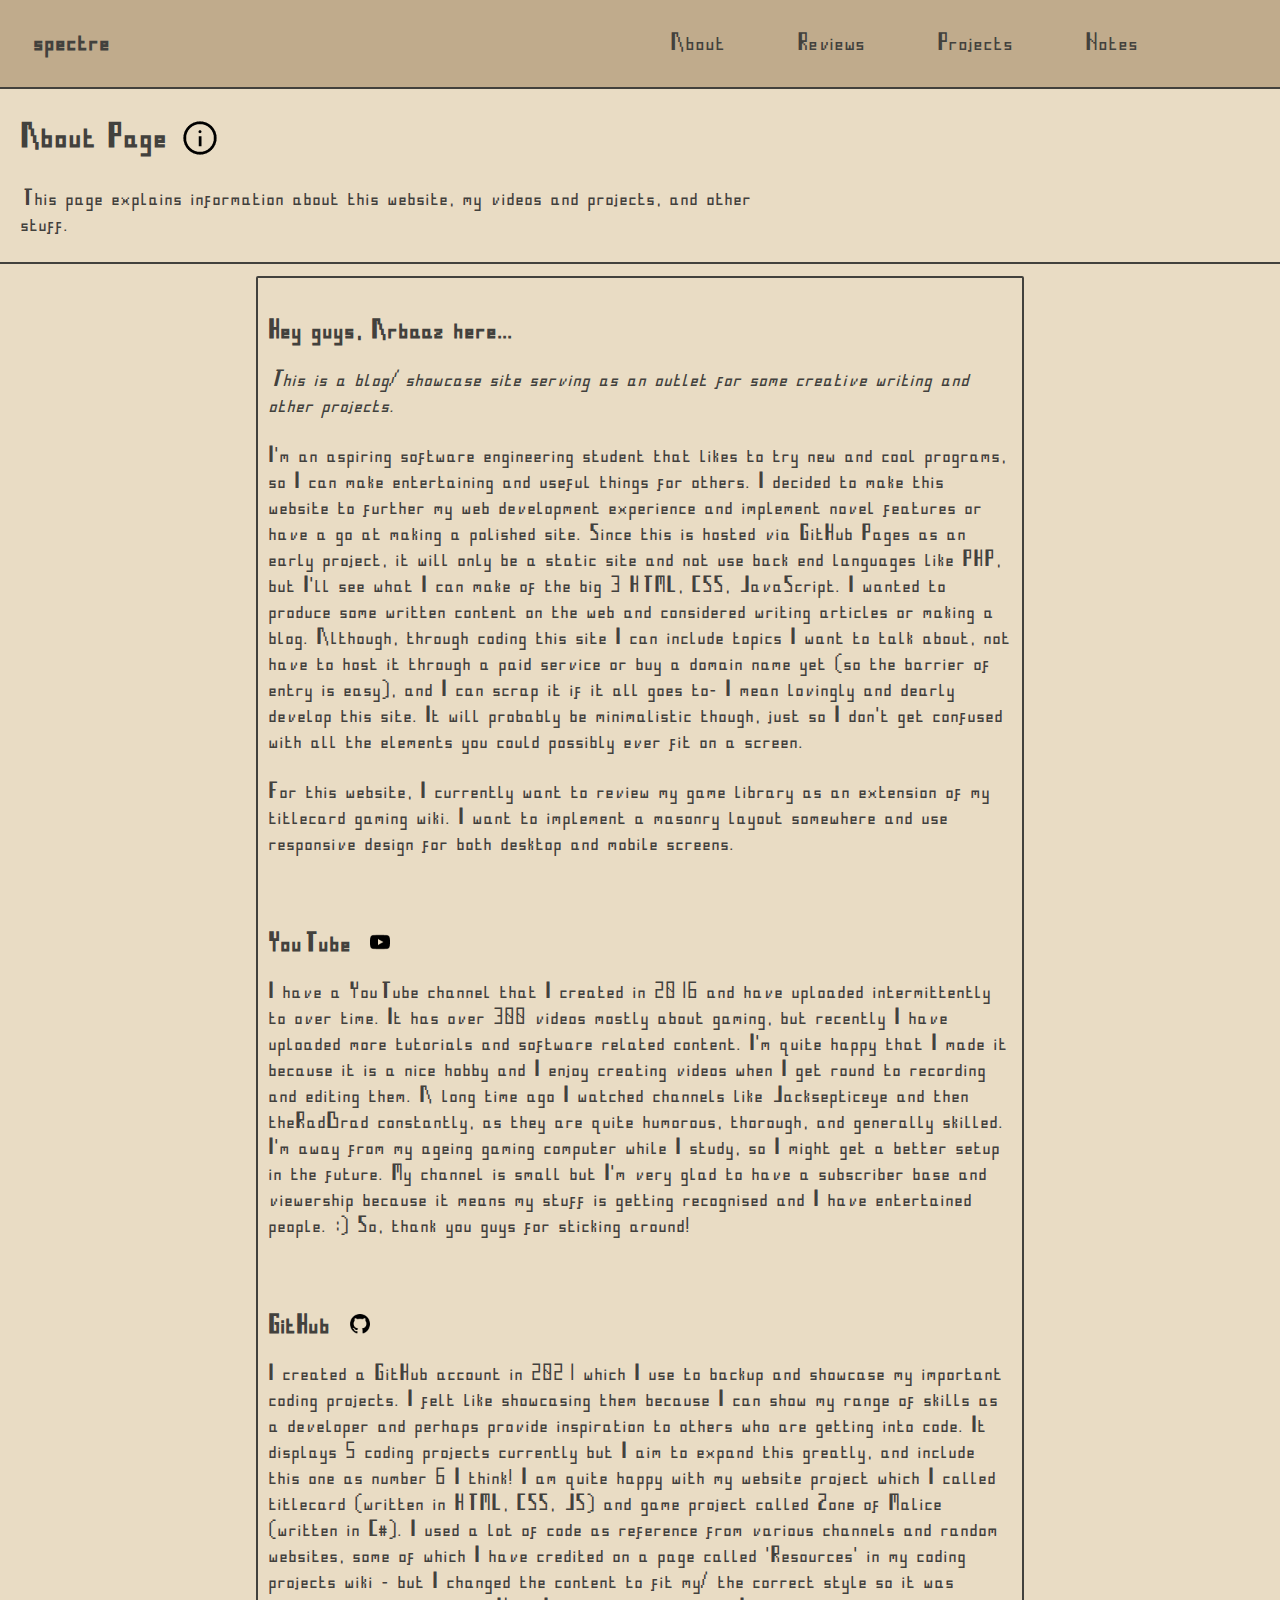
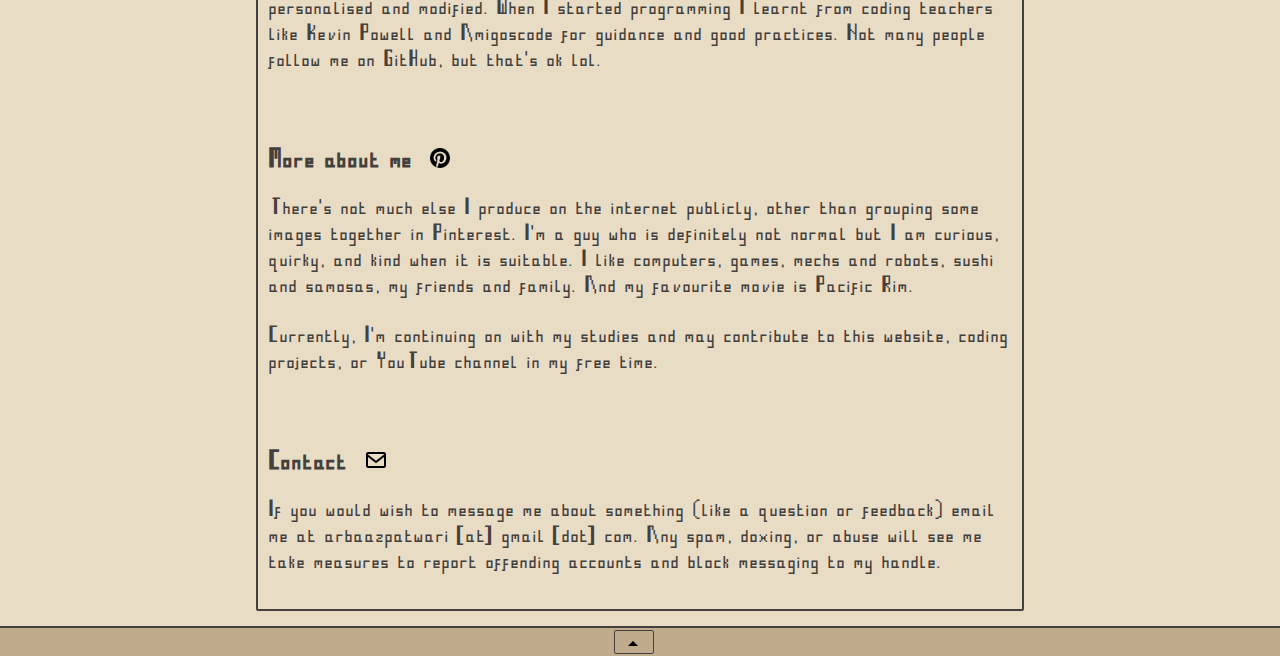
<file: spectre/index.html>
<!DOCTYPE html>
<html lang="en">
  <head>
    <title>About Page - Spectre</title>
    <!-- Structure for displaying website data -->
    <meta charset="UTF-8">
    <meta name="viewport" content="width=device-width, initial scale=1.0">
    <meta name="description" content="This page explains information about my projects, videos, and other work I have done. It's a fun site to showcase my stuff while doing some web development.">
    <link rel="stylesheet" type="text/css" href="style.css">
    <script type="text/javascript" src="script.js"></script>
    <link rel="icon" type="image/png" href="images/shadow_icon.png">
  </head> 
  <body>
    <!-- Container for the main navigation -->
    <header>
      <a class="link" href="index.html"><h3 class="website_logo">spectre</h3></a>
      <input type="checkbox" id="nav-toggle" class="nav-toggle">
      <nav>
        <ul>
          <!-- All spectre webpages that are stored in the same directory written as navigable links -->          
          <li><a href="index.html">About</a></li>
          <li><a href="reviews.html">Reviews</a></li>
          <li><a href="projects.html">Projects</a></li>
          <li><a href="notes.html">Notes</a></li>
        </ul>
      </nav> 
      <!-- heading that turns into an image that is a button, and displays the Navbar links in a drop-down menu when the screen size gets small -->
      <label for="nav-toggle" class="nav-toggle-label">
        <span>
          <img class="nav-toggle-label" src="images/slim_shadow_icon.png" alt="Shadow Icon for Label">
        </span>
      </label>
    </header>
    <!-- Where the main HTML content will be written -->
    <main>
      <hr class="rule bodysetter">
      <h2 class="introduction_base">About Page</h2>
      <img class="heading_image" src="images/info_icon.png" alt="Information Icon">
      <p class="introduction">This page explains information about this website, my videos and projects, and other stuff.</p>
      <hr class="rule">
      <div></div>
      
      <article class="article_style">
        <section>
        <h3>Hey guys, Arbaaz here...</h3>
        <p class="italic">
          This is a blog/ showcase site serving as an outlet for some creative writing and other projects.
        </p>
        <p>
          I'm an aspiring software engineering student that likes to try new and cool programs, so I can make entertaining 
          and useful things for others. I decided to make this website to further my web development experience and implement
          novel features or have a go at making a polished site. Since this is hosted via GitHub Pages as an early project,
          it will only be a static site and not use back end languages like PHP, but I'll see what I can make of the
          big 3 HTML, CSS, JavaScript. I wanted to produce some written content on the web and considered writing articles
          or making a blog. Although, through coding this site I can include topics I want to talk about, not have to host it through
          a paid service or buy a domain name yet (so the barrier of entry is easy), and I can scrap it if it all goes to- I mean
          lovingly and dearly develop this site. It will probably be minimalistic though, just so I don't get confused with
          all the elements you could possibly ever fit on a screen. 
        </p>
        <p>
          For this website, I currently want to review my game library as an extension of my titlecard gaming wiki. I want to implement a masonry
          layout somewhere and use responsive design for both desktop and mobile screens.
        </p>
        </section>
        <section>
        <h3>YouTube</h3>
        <a class="link icon_move" href="https://www.youtube.com/channel/UCKxYqJ8ooghifoNTmtlcY1w"><img class="icon_size" src="images/youtube_icon.png" alt="YouTube Icon"></a>
        <p class="shorten">
          I have a YouTube channel that I created in 2016 and have uploaded intermittently to over time. It has over 300 
          videos mostly about gaming, but recently I have uploaded more tutorials and software related content. I'm quite happy that
          I made it because it is a nice hobby and I enjoy creating videos when I get round to recording and editing them. A long time
          ago I watched channels like Jacksepticeye and then theRadBrad constantly, as they are quite humorous, thorough, and generally
          skilled. I'm away from my ageing gaming computer while I study, so I might get a better setup in the future. My channel is 
          small but I'm very glad to have a subscriber base and viewership because it means my stuff is getting recognised and I have 
          entertained people. :) So, thank you guys for sticking around!
        </p>
        </section>
        <section>
        <h3>GitHub</h3>
        <a class="link icon_move_2" href="https://github.com/ArbaazPatwari"><img class="icon_size" src="images/github_icon.png" alt="GitHub Icon"></a>
        <p class="shorten">
          I created a GitHub account in 2021 which I use to backup and showcase my important coding projects. I felt like showcasing them
          because I can show my range of skills as a developer and perhaps provide inspiration to others who are getting into code. It
          displays 5 coding projects currently but I aim to expand this greatly, and include this one as number 6 I think! I am quite 
          happy with my website project which I called titlecard (written in HTML, CSS, JS) and game project called Zone of Malice 
          (written in C#). I used a lot of code as reference from various channels and random websites, some of which I have credited 
          on a page called 'Resources' in my coding projects wiki - but I changed the content to fit my/ the correct style so it was 
          personalised and modified. When I started programming I learnt from coding teachers like Kevin Powell and Amigoscode for 
          guidance and good practices. Not many people follow me on GitHub, but that's ok lol.
        </p>
        </section>
        <section>
        <h3>More about me</h3>
        <a class="link icon_move_3" href="https://www.pinterest.co.uk/ArbaazPatwari/"><img class="icon_size" src="images/pinterest_icon.png" alt="Pinterest Icon"></a>
        <p class="shorten">
          There's not much else I produce on the internet publicly, other than grouping some images together in Pinterest. I'm a guy
          who is definitely not normal but I am curious, quirky, and kind when it is suitable. I like computers, games, mechs and robots,
          sushi and samosas, my friends and family. And my favourite movie is Pacific Rim.
        </p>
        <p>
          Currently, I'm continuing on with my studies and may contribute to this website, coding projects, or YouTube channel in my free time.
        </p>
        </section>
        <section>
        <h3>Contact</h3>
        <img class="icon_move_4 icon_size" src="images/mail_icon.png" alt="Mail Icon">
        <p class="shorten">
          If you would wish to message me about something (like a question or feedback) email me at arbaazpatwari [at] gmail [dot] com. Any spam, 
          doxing, or abuse will see me take measures to report offending accounts and block messaging to my handle.
        </p>
        </section>
      </article>

      <div></div>
    </main>
    <!-- A section for the small footer at the bottom of the page -->
    <footer>
      <div class="footer-container">
        <button onclick="pageTop()" class="footer-button" aria-label="Scroll to Top">
          <img class="arrow" src="images/arrow_up_small.png">
        </button>
      </div>
    </footer>
  </body>
</html>
</file>
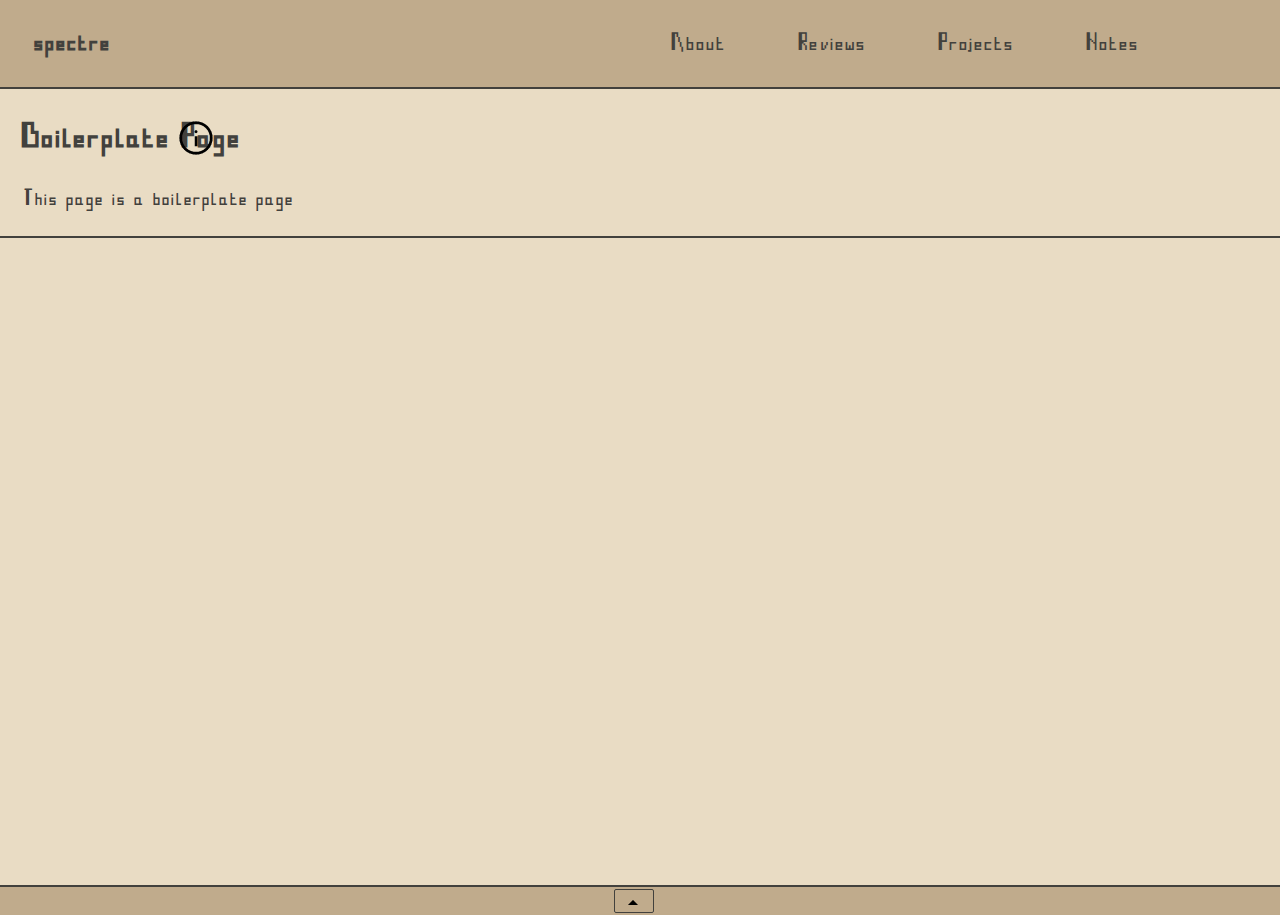
<file: spectre/boilerplate.html>
<!DOCTYPE html>
<html lang="en">
  <head>
    <title>Boilerplate</title>
    <!-- Structure for displaying website data -->
    <meta charset="UTF-8">
    <meta name="viewport" content="width=device-width, initial scale=1.0">
    <meta name="description" content="Boilerplate">
    <link rel="stylesheet" type="text/css" href="style.css">
    <script type="text/javascript" src="script.js"></script>
    <link rel="icon" type="image/png" href="images/shadow_icon.png">
  </head>
  <body>
    <header>
      <a class="link" href="index.html"><h3 class="website_logo">spectre</h3></a>
      <input type="checkbox" id="nav-toggle" class="nav-toggle">
      <nav>
        <ul>
          <!-- All spectre webpages that are stored in the same directory written as navigable links -->
          <li><a href="index.html">About</a></li>
          <li><a href="reviews.html">Reviews</a></li>
          <li><a href="projects.html">Projects</a></li>
          <li><a href="notes.html">Notes</a></li>
        </ul>
      </nav>
      <!-- heading that turns into an image that is a button, and displays the Navbar links in a drop-down menu when the screen size gets small -->
      <label for="nav-toggle" class="nav-toggle-label">
        <span>
          <img class="nav-toggle-label" src="images/slim_shadow_icon.png">
        </span>
      </label>
    </header>
    <!-- Where the main HTML content will be written -->    
    <main>
      <hr class="rule bodysetter">
      <h2 class="introduction_base">Boilerplate Page</h2>
      <img class="heading_image_3" src="images/info_icon.png">
      <p class="introduction">This page is a boilerplate page</p>
      <hr class="rule">
    </main>
    <!-- A section for the small footer at the bottom of the page -->
    <footer>
      <div class="footer-container">
        <button onclick="pageTop()" class="footer-button">
          <img class="arrow" src="images/arrow_up_small.png">
        </button>
      </div>
    </footer>
  </body>
</html>
</file>
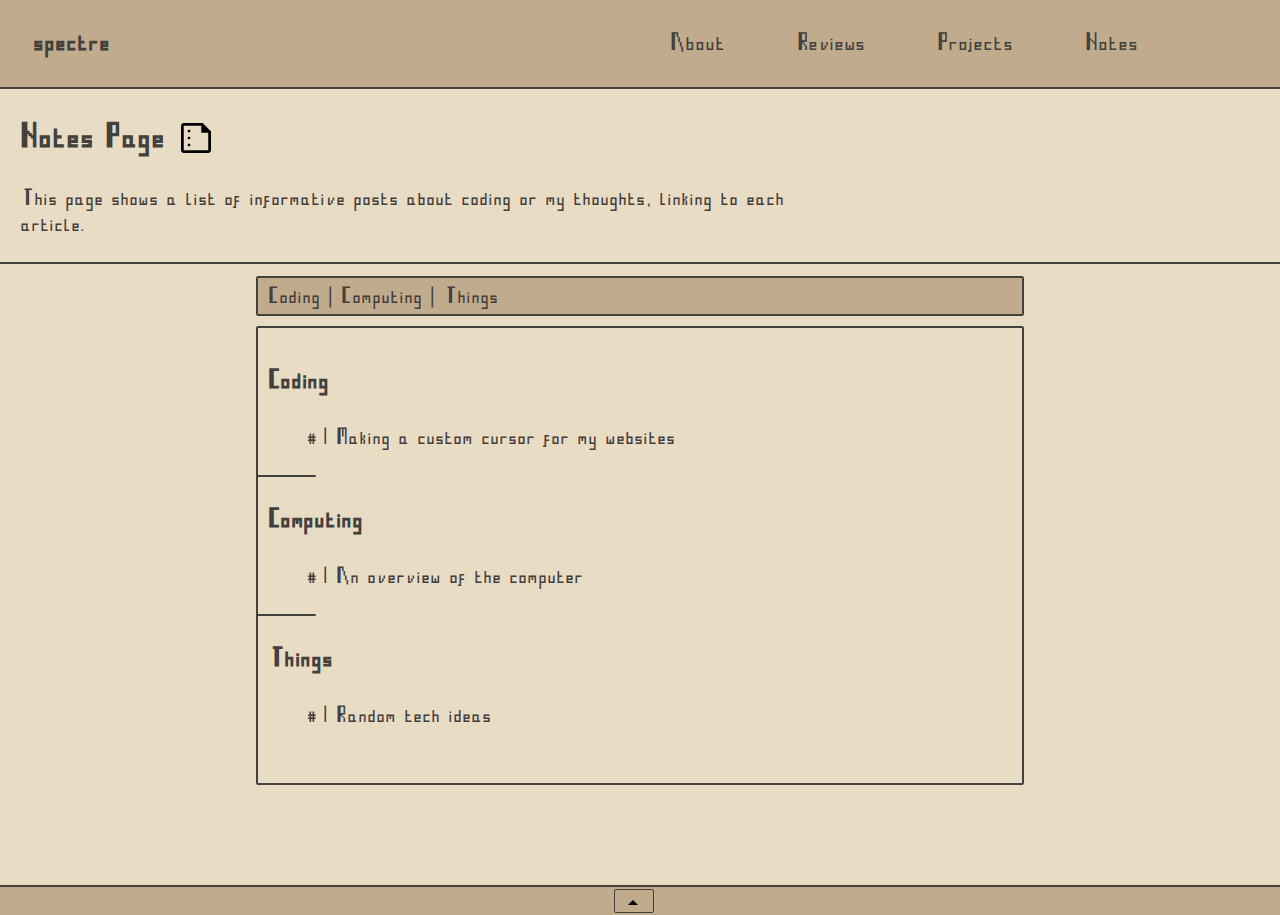
<file: spectre/notes.html>
<!DOCTYPE html>
<html lang="en">
  <head>
    <title>Notes Page - Spectre</title>
    <!-- Structure for displaying website data -->
    <meta charset="UTF-8">
    <meta name="viewport" content="width=device-width, initial scale=1.0">
    <meta name="description" content="This page will include posts of helpful information I learn when coding apps or programs, or thoughts and ideas.">
    <link rel="stylesheet" type="text/css" href="style.css">
    <script type="text/javascript" src="script.js"></script>
    <link rel="icon" type="image/png" href="images/shadow_icon.png">
  </head>
  <body>
    <header>
      <a class="link" href="index.html"><h3 class="website_logo">spectre</h3></a>
      <input type="checkbox" id="nav-toggle" class="nav-toggle">
      <nav>
        <ul>
          <!-- All spectre webpages that are stored in the same directory written as navigable links -->
          <li><a href="index.html">About</a></li>
          <li><a href="reviews.html">Reviews</a></li>
          <li><a href="projects.html">Projects</a></li>
          <li><a href="notes.html">Notes</a></li>
        </ul>
      </nav>
      <!-- heading that turns into an image that is a button, and displays the Navbar links in a drop-down menu when the screen size gets small -->
      <label for="nav-toggle" class="nav-toggle-label">
        <span>
          <img class="nav-toggle-label" src="images/slim_shadow_icon.png">
        </span>
      </label>
    </header>
    <!-- Where the main HTML content will be written -->    
    <main>
      <hr class="rule bodysetter">
      <h2 class="introduction_base">Notes Page</h2>
      <img class="heading_image_3" src="images/note_icon.png">
      <p class="introduction">This page shows a list of informative posts about coding or my thoughts, linking to each article.</p>
      <hr class="rule">
      <div></div>
      
      <div class="internal_nav_box">
        <ul class="list_sideways">
          <li><a class="internal_link" href="#Coding">Coding</a> |</li>
          <li><a class="internal_link" href="#Computing">Computing</a> |</li>
          <li><a class="internal_link" href="#Things">Things</a></li>
        </ul>
      </div>
      <article class="note_article">
        <section>
          <h3 id="Coding">Coding</h3>
          <ul class="blank_list">
            <li><div class="dotflash"><a class="list_link" href="#">#1 Making a custom cursor for my websites</a></div></li>
          </ul>
          <div class="separator"></div>
          <h3 id="Computing">Computing</h3>
            <ul class="blank_list">
              <li><div class="dotflash"><a class="list_link" href="#">#1 An overview of the computer</a></div></li>
            </ul>
          <div class="separator"></div>
          <h3 id="Things">Things</h3>
          <ul class="blank_list">
            <li><div class="dotflash"><a class="list_link" href="#">#1 Random tech ideas</a></div></li>
          </ul>
        <section>
      </article>

      <div></div>
    </main>
    <!-- A section for the small footer at the bottom of the page -->
    <footer>
      <div class="footer-container">
        <button onclick="pageTop()" class="footer-button">
          <img class="arrow" src="images/arrow_up_small.png">
        </button>
      </div>
    </footer>
  </body>
</html>
</file>
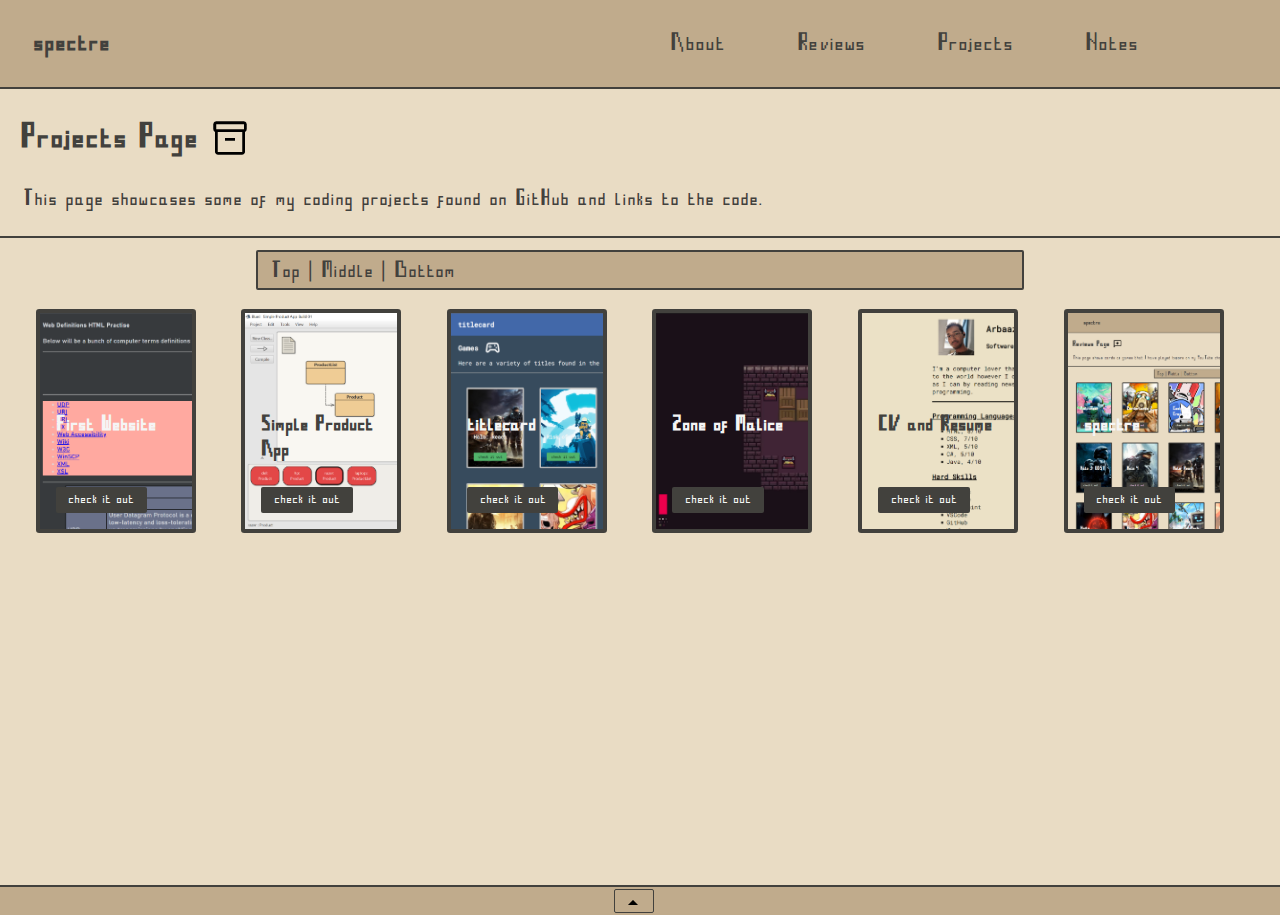
<file: spectre/projects.html>
<!DOCTYPE html>
<html lang="en">
  <head>
    <title>Projects</title>
    <!-- Structure for displaying website data -->
    <meta charset="UTF-8">
    <meta name="viewport" content="width=device-width, initial scale=1.0">
    <meta name="description" content="This page will include various cards that point to information about my coding projects. Each one can be found on GitHub.">
    <link rel="stylesheet" type="text/css" href="style.css">
    <script type="text/javascript" src="script.js"></script>
    <link rel="icon" type="image/png" href="images/shadow_icon.png">
  </head>
  <body>
    <header>
      <a class="link" href="index.html"><h3 class="website_logo">spectre</h3></a>
      <input type="checkbox" id="nav-toggle" class="nav-toggle">
      <nav>
        <ul>
          <!-- All spectre webpages that are stored in the same directory written as navigable links -->
          <li><a href="index.html">About</a></li>
          <li><a href="reviews.html">Reviews</a></li>
          <li><a href="projects.html">Projects</a></li>
          <li><a href="notes.html">Notes</a></li>
        </ul>
      </nav>
      <!-- heading that turns into an image that is a button, and displays the Navbar links in a drop-down menu when the screen size gets small -->
      <label for="nav-toggle" class="nav-toggle-label">
        <span>
          <img class="nav-toggle-label" src="images/slim_shadow_icon.png">
        </span>
      </label>
    </header>
    <!-- Where the main HTML content will be written -->    
    <main>
      <hr class="rule bodysetter">
      <h2 class="introduction_base">Projects Page</h2>
      <img class="heading_image_4" src="images/projects_icon.png">
      <p class="introduction">This page showcases some of my coding projects found on GitHub and links to the code.</p>
      <hr class="rule">
      <div class="internal_nav_box">
        <ul class="list_sideways">
          <li><a id="T" class="internal_link" href="#T">Top</a> |</li>
          <li><a class="internal_link" href="#M">Middle</a> |</li>
          <li><a class="internal_link" href="#B">Bottom</a></li>
        </ul>
      </div>
      <section class="cards">
        <div class="card" style="background-image: url(images/first_website_thumbnail.png);" aria-label="First Website Image">
          <div class="card-content">
            <h2 class="card-title">First Website</h2>
            <a href="./subpages/project-first-website.html" class="button">check it out</a>
          </div>
        </div>
      </section>
      <section class="cards">
        <div class="card" style="background-image: url(images/simple_product_app_thumbnail.png);" aria-label="Simple Product App Image">
          <div class="card-content">
            <h2 class="card-title-dark">Simple Product App</h2>
            <a href="./subpages/project-simple-product-app.html" class="button">check it out</a>
          </div>
        </div>
      </section>
      <section class="cards">
        <div class="card" style="background-image: url(images/titlecard_thumbnail.png);" aria-label="titlecard Image">
          <div class="card-content">
            <h2 class="card-title">titlecard</h2>
            <a href="./subpages/project-titlecard.html" class="button">check it out</a>
          </div>
        </div>
      </section>
      <section class="cards">
        <div class="card" style="background-image: url(images/zone_of_malice_thumbnail.png);" aria-label="Zone of Malice Image">
          <div class="card-content">
            <h2 id="M" class="card-title">Zone of Malice</h2>
            <a href="./subpages/project-zone-of-malice.html" class="button">check it out</a>
          </div>
        </div>
      </section>
      <section class="cards">
        <div class="card" style="background-image: url(images/xml_resume_thumbnail.png);" aria-label="XML Resume Image">
          <div class="card-content">
            <h2 class="card-title-dark">CV and Resume</h2>
            <a href="./subpages/project-cv-and-resume.html" class="button">check it out</a>
          </div>
        </div>
      </section>
      <section class="cards">
        <div class="card" style="background-image: url(images/spectre_thumbnail.png);" aria-label="spectre Image">
          <div class="card-content">
            <h2 id="B" class="card-title">spectre</h2>
            <a href="./subpages/project-spectre.html" class="button">check it out</a>
          </div>
        </div>
      </section>
    </main>
    <!-- A section for the small footer at the bottom of the page -->
    <footer>
      <div class="footer-container">
        <button onclick="pageTop()" class="footer-button">
          <img class="arrow" src="images/arrow_up_small.png">
        </button>
      </div>
    </footer>
  </body>
</html>
</file>
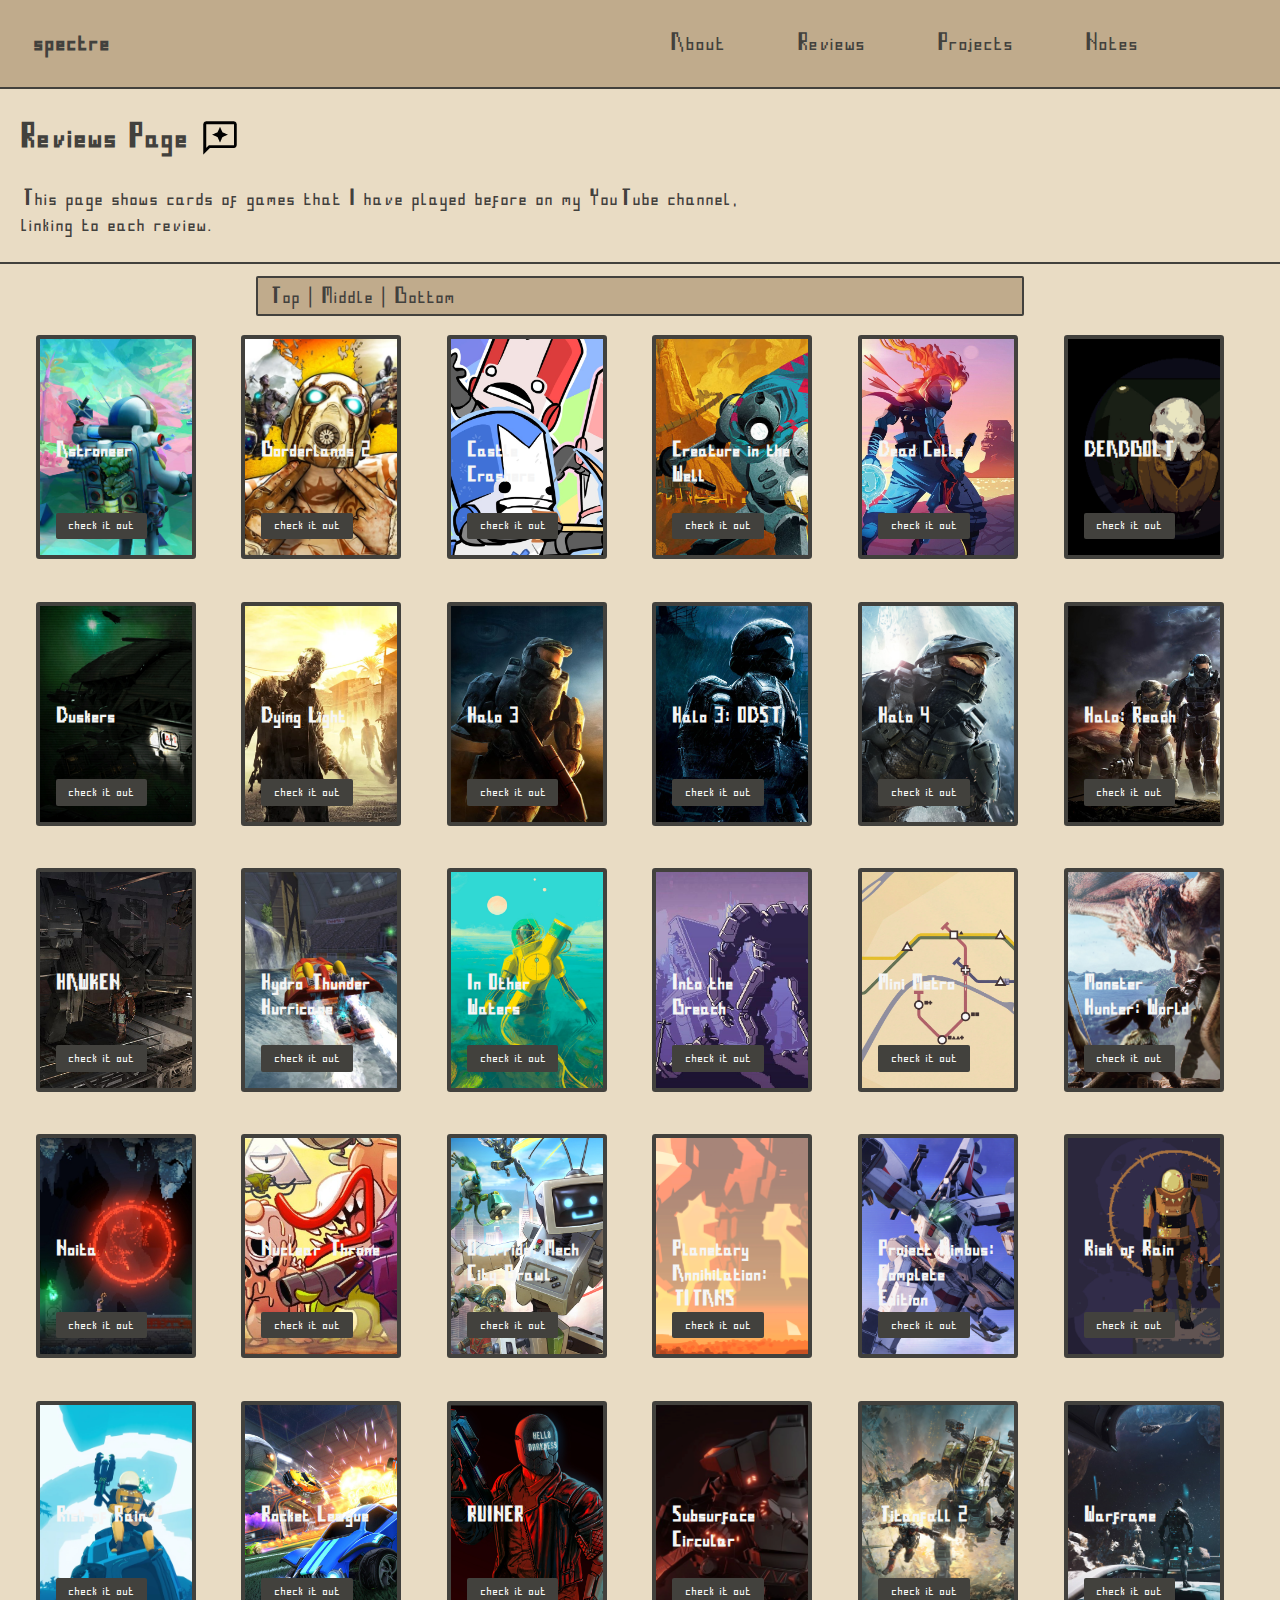
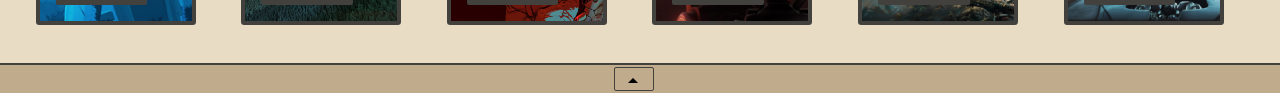
<file: spectre/reviews.html>
<!DOCTYPE html>
<html lang="en">
  <head>
    <title>Reviews Page - Spectre</title>
    <!-- Structure for displaying website data -->
    <meta charset="UTF-8">
    <meta name="viewport" content="width=device-width, initial scale=1.0">
    <meta name="description" content="This page displays various game cards and buttons to travel to their respective review page. Each one is a game I have previously played.">
    <link rel="stylesheet" type="text/css" href="style.css">
    <script type="text/javascript" src="script.js"></script>
    <link rel="icon" type="image/png" href="images/shadow_icon.png">    
  </head>
  <body>
    <header>
      <a class="link" href="index.html"><h3 class="website_logo">spectre</h3></a>
      <input type="checkbox" id="nav-toggle" class="nav-toggle">
      <nav>
        <ul>
          <!-- All spectre webpages that are stored in the same directory written as navigable links -->          
          <li><a href="index.html">About</a></li>
          <li><a href="reviews.html">Reviews</a></li>
          <li><a href="projects.html">Projects</a></li>
          <li><a href="notes.html">Notes</a></li>
        </ul>
      </nav> 
      <!-- heading that turns into an image that is a button, and displays the Navbar links in a drop-down menu when the screen size gets small -->
      <label for="nav-toggle" class="nav-toggle-label">
        <span>
          <img class="nav-toggle-label" src="images/slim_shadow_icon.png">
        </span>
      </label>
    </header>
    <!-- Where the main HTML content will be written -->
    <main>
      <hr class="rule bodysetter">
      <h2 class="introduction_base">Reviews Page</h2>
      <img class="heading_image_2" src="images/review_icon.png">
      <p class="introduction">This page shows cards of games that I have played before on my YouTube channel, linking to each review.</p>
      <hr class="rule">
      <div class="internal_nav_box">
        <ul class="list_sideways">
          <li><a id="T" class="internal_link" href="#T">Top</a> |</li>
          <li><a class="internal_link" href="#M">Middle</a> |</li>
          <li><a class="internal_link" href="#B">Bottom</a></li>
        </ul>
      </div>
      <!-- Cards that are externally styled. They are displayed in a grid and spill to the next row based on screen size. They are the same size, have one animation and one transformation to make them more dynamic -->
      <section class="cards">
        <!-- Main styling for each card; each background image is specified on an inline-basis so the classes did not have to be written again with different images applied -->
        <div class="card" style="background-image: url(images/astroneer_card.png);" aria-label="Astroneer Image">
          <div class="card-content">
            <!-- Card title with a small block animation underneath, activated on hovering the mouse over the code -->
            <h2 class="card-title">Astroneer</h2>
            <!-- At this stage, the website does not have dedicated pages for each game, so the '#' links the button to itself -->
            <a href="#" class="button">check it out</a>
          </div>
        </div>
      </section>
      </section>
      <section class="cards">
        <div class="card" style="background-image: url(images/borderlands_2_card.png);" aria-label="Borderlands 2 Image">
          <div class="card-content">
            <h2 class="card-title">Borderlands 2</h2>
            <a href="#" class="button">check it out</a>
          </div>
        </div>
      </section>
      </section>
      <section class="cards">
        <div class="card" style="background-image: url(images/castle_crashers_card.png);" aria-label="Castle Crashers Image">
          <div class="card-content">
            <h2 class="card-title">Castle Crashers</h2>
            <a href="#" class="button">check it out</a>
          </div>
        </div>
      </section>
      <section class="cards">
        <div class="card" style="background-image: url(images/creature_in_the_well_card.png);" aria-label="Creature in the Well Image">
          <div class="card-content">
            <h2 class="card-title">Creature in the Well</h2>
            <a href="#" class="button">check it out</a>
          </div>
        </div>
      </section>
      <section class="cards">
        <div class="card" style="background-image: url(images/dead_cells_card.png);" aria-label="Dead Cells Image">
          <div class="card-content">
            <h2 class="card-title">Dead Cells</h2>
            <a href="./subpages/review-dead-cells.html" class="button">check it out</a>
          </div>
        </div>
      </section>
      <section class="cards">
        <div class="card" style="background-image: url(images/deadbolt_card.png);" aria-label="DEADBOLT Image">
          <div class="card-content">
            <h2 class="card-title">DEADBOLT</h2>
            <a href="./subpages/review-deadbolt.html" class="button">check it out</a>
          </div>
        </div>
      </section>
      <section class="cards">
        <div class="card" style="background-image: url(images/duskers_card.png);" aria-label="Duskers Image">
          <div class="card-content">
            <h2 class="card-title">Duskers</h2>
            <a href="./subpages/review-duskers.html" class="button">check it out</a>
          </div>
        </div>
      </section>
      <section class="cards">
        <div class="card" style="background-image: url(images/dying_light_card.png);" aria-label="Dying Light Image">
          <div class="card-content">
            <h2 class="card-title">Dying Light</h2>
            <a href="./subpages/review-dying-light.html" class="button">check it out</a>
          </div>
        </div>
      </section>
      <section class="cards">
        <div class="card" style="background-image: url(images/halo_3_card.png);" aria-label="Halo 3 Image">
          <div class="card-content">
            <h2 class="card-title">Halo 3</h2>
            <a href="./subpages/review-halo-3.html" class="button">check it out</a>
          </div>
        </div>
      </section>
      <section class="cards">
        <div class="card" style="background-image: url(images/halo_3_odst_card.png);" aria-label="Halo 3: ODST Image">
          <div class="card-content">
            <h2 class="card-title">Halo 3: ODST</h2>
            <a href="./subpages/review-halo-3-odst.html" class="button">check it out</a>
          </div>
        </div>
      </section>
      <section class="cards">
        <div class="card" style="background-image: url(images/halo_4_card.png);" aria-label="Halo 4 Image">
          <div class="card-content">
            <h2 id="M" class="card-title">Halo 4</h2>
            <a href="./subpages/review-halo-4.html" class="button">check it out</a>
          </div>
        </div>
      </section>
      <section class="cards">
        <div class="card" style="background-image: url(images/halo_reach_card.png);" aria-label="Halo: Reach Image">
          <div class="card-content">
            <h2 class="card-title">Halo: Reach</h2>
            <a href="./subpages/review-halo-reach.html" class="button">check it out</a>
          </div>
        </div>
      </section>
      <section class="cards">
        <div class="card" style="background-image: url(images/hawken_card.png);" aria-label="HAWKEN Image">
          <div class="card-content">
            <h2 class="card-title">HAWKEN</h2>
            <a href="./subpages/review-hawken.html" class="button">check it out</a>
          </div>
        </div>
      </section>
      <section class="cards">
        <div class="card" style="background-image: url(images/hydro_thunder_hurricane_card.png);" aria-label="Hydro Thunder Hurricane Image">
          <div class="card-content">
            <h2 class="card-title">Hydro Thunder Hurricane</h2>
            <a href="./subpages/review-hydro-thunder-hurricane.html" class="button">check it out</a>
          </div>
        </div>
      </section>
      <section class="cards">
        <div class="card" style="background-image: url(images/in_other_waters_card.png);" aria-label="In Other Waters Image">
          <div class="card-content">
            <h2 class="card-title">In Other Waters</h2>
            <a href="./subpages/review-in-other-waters.html" class="button">check it out</a>
          </div>
        </div>
      </section>
      <section class="cards">
        <div class="card" style="background-image: url(images/into_the_breach_card.png);" aria-label="Into the Breach Image">
          <div class="card-content">
            <h2 class="card-title">Into the Breach</h2>
            <a href="./subpages/review-into-the-breach.html" class="button">check it out</a>
          </div>
        </div>
      </section>
      <section class="cards">
        <div class="card" style="background-image: url(images/mini_metro_card.png);" aria-label="Mini Metro Image">
          <div class="card-content">
            <h2 class="card-title">Mini Metro</h2>
            <a href="./subpages/review-mini-metro.html" class="button">check it out</a>
          </div>
        </div>
      </section>
      <section class="cards">
        <div class="card" style="background-image: url(images/mhw_card.png);" aria-label="Monster Hunter: World Image">
          <div class="card-content">
            <h2 class="card-title">Monster Hunter: World</h2>
            <a href="./subpages/review-monster-hunter-world.html" class="button">check it out</a>
          </div>
        </div>
      </section>
      <section class="cards">
        <div class="card" style="background-image: url(images/noita_card.png);" aria-label="Noita Image">
          <div class="card-content">
            <h2 class="card-title">Noita</h2>
            <a href="#" class="button">check it out</a>
          </div>
        </div>
      </section>
      <section class="cards">
        <div class="card" style="background-image: url(images/nuclear_throne_card.png);" aria-label="Nuclear Throne Image">
          <div class="card-content">
            <h2 class="card-title">Nuclear Throne</h2>
            <a href="./subpages/review-nuclear-throne.html" class="button">check it out</a>
          </div>
        </div>
      </section>
      <section class="cards">
        <div class="card" style="background-image: url(images/override_mech_city_brawl_card.png);" aria-label="Override: Mech City Brawl Image">
          <div class="card-content">
            <h2 class="card-title">Override: Mech City Brawl</h2>
            <a href="./subpages/review-override-mech-city-brawl.html" class="button">check it out</a>
          </div>
        </div>
      </section>
      <section class="cards">
        <div class="card" style="background-image: url(images/planetary_annihilation_titans_card.png);" aria-label="Planetary Annihilation: TITANS Image">
          <div class="card-content">
            <h2 class="card-title">Planetary Annihilation: TITANS</h2>
            <a href="./subpages/review-planetary-annihilation-titans.html" class="button">check it out</a>
          </div>
        </div>
      </section>
      <section class="cards">
        <div class="card" style="background-image: url(images/project_nimbus_card.png);" aria-label="Project Nimbus: Complete Edition Image">
          <div class="card-content">
            <h2 class="card-title">Project Nimbus: Complete Edition</h2>
            <a href="./subpages/review-project-nimbus-complete-edition.html" class="button">check it out</a>
          </div>
        </div>
      </section>
      <section class="cards">
        <div class="card" style="background-image: url(images/risk_of_rain_card.png);" aria-label="Risk of Rain Image">
          <div class="card-content">
            <h2 class="card-title">Risk of Rain</h2>
            <a href="./subpages/review-risk-of-rain.html" class="button">check it out</a>
          </div>
        </div>
      </section>
      <section class="cards">
        <div class="card" style="background-image: url(images/risk_of_rain_2_card.png);" aria-label="Risk of Rain 2 Image">
          <div class="card-content">
            <h2 class="card-title">Risk of Rain 2</h2>
            <a href="./subpages/review-risk-of-rain-2.html" class="button">check it out</a>
          </div>
        </div>
      </section>
      <section class="cards">
        <div class="card" style="background-image: url(images/rocket_league_card.png);" aria-label="Rocket League Image">
          <div class="card-content">
            <h2 class="card-title">Rocket League</h2>
            <a href="./subpages/review-rocket-league.html" class="button">check it out</a>
          </div>
        </div>
      </section>
      <section class="cards">
        <div class="card" style="background-image: url(images/ruiner_card.png);" aria-label="RUINER Image">
          <div class="card-content">
            <h2 class="card-title">RUINER</h2>
            <a href="./subpages/review-ruiner.html" class="button">check it out</a>
          </div>
        </div>
      </section>
      <section class="cards">
        <div class="card" style="background-image: url(images/subsurface_circular_card.png);" aria-label="Subsurface Circular Image">
          <div class="card-content">
            <h2 class="card-title">Subsurface Circular</h2>
            <a href="./subpages/review-subsurface-circular.html" class="button">check it out</a>
          </div>
        </div>
      </section>
      <section class="cards">
        <div class="card" style="background-image: url(images/titanfall_2_card.png);" aria-label="Titanfall 2 Image">
          <div class="card-content">
            <h2 class="card-title">Titanfall 2</h2>
            <a href="./subpages/review-titanfall-2.html" class="button">check it out</a>
          </div>
        </div>
      </section>
      <section class="cards">
        <div class="card" style="background-image: url(images/warframe_card.png);" aria-label="Warframe Image">
          <div class="card-content">
            <h2 id="B" class="card-title">Warframe</h2>
            <a href="./subpages/review-warframe.html" class="button">check it out</a>
          </div>
        </div>
      </section>
    </main>
    <!-- A section for the small footer at the bottom of the page -->
    <footer>
      <div class="footer-container">
        <button onclick="pageTop()" class="footer-button">
          <img class="arrow" src="images/arrow_up_small.png">
        </button>
      </div>
    </footer>
  </body>
</html>
</file>
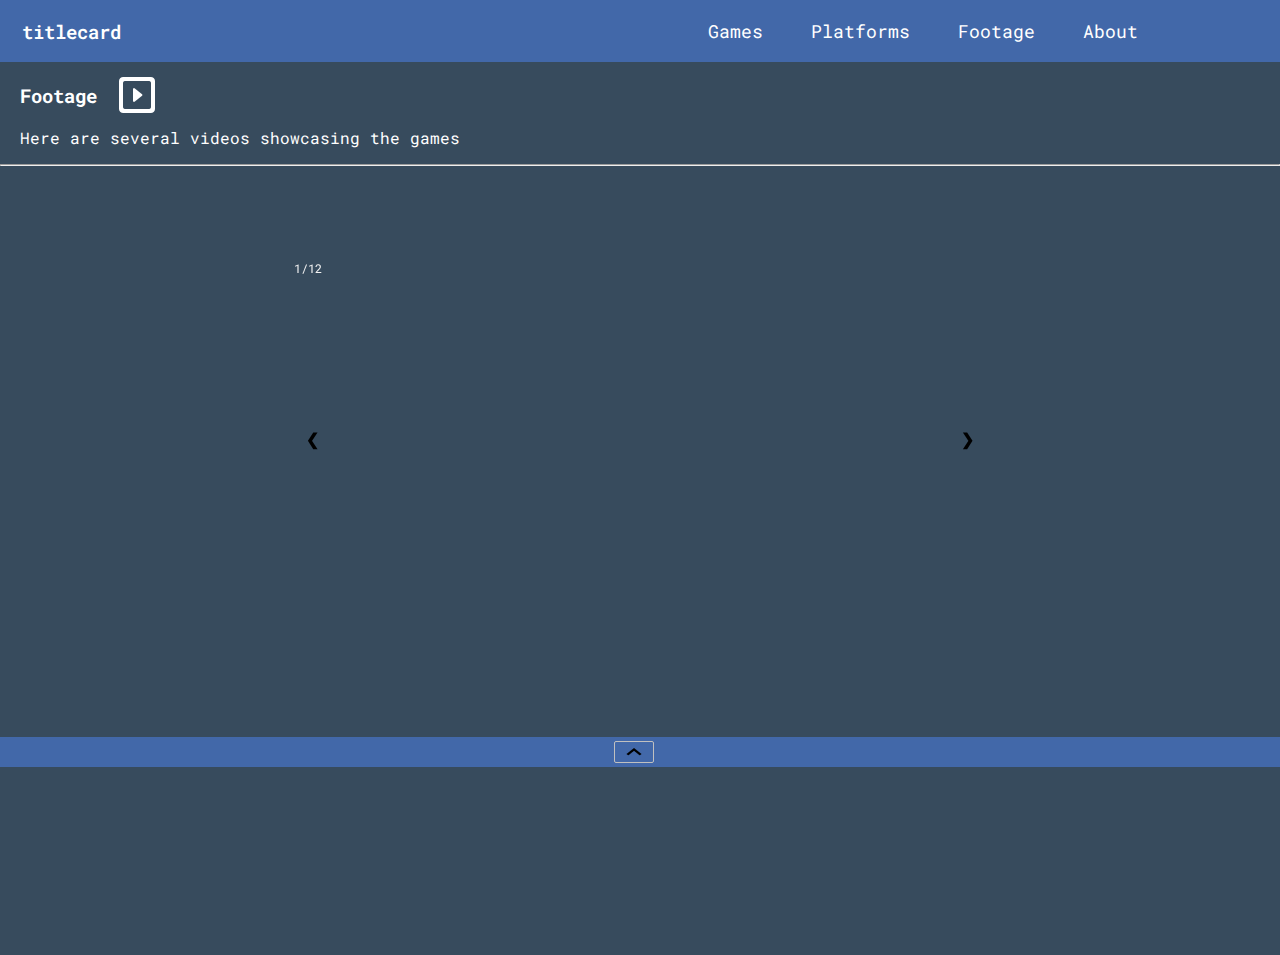
<file: titlecard/footage.html>
<!DOCTYPE html>
<html>
  <head>
    <title>Footage Page</title>
    <!-- Setting up structure for displaying website data to users; linking files and images to complete styling, scripting -->
    <meta charset="UTF-8">
    <meta name="viewport" content="width=device-width, initial scale=1">
    <meta name="description" content="This page shows trailers and gameplay footage describing the listed games."/>
    <link href="https://fonts.googleapis.com/css?family=Roboto Mono" rel="stylesheet">
    <link rel="stylesheet" type="text/css" href="style.css">
    <script type="text/javascript" src="script.js"></script>
    <link rel="icon" type="image/png" href="images/carousel.png">
  </head>
  <body>
  <!-- Elements constructing the Navbar, controlling width, animations, media query -->
    <header>
      <a class="link" href="games.html"><h3 class="website_logo">titlecard</h3></a>
      <input type="checkbox" id="nav-toggle" class="nav-toggle">
      <nav>
        <ul>
          <!-- All titlecard webpages that are stored in the same directory written as navigable links -->
          <li><a href="games.html">Games</a></li>
          <li><a href="platforms.html">Platforms</a></li>
          <li><a href="footage.html">Footage</a></li>
          <li><a href="about.html">About</a></li>
        </ul>
      </nav>
      <!-- heading that turns into an image that is a button, and displays the Navbar links in a drop-down menu when the screen size gets small -->
      <label for="nav-toggle" class="nav-toggle-label">
        <span>
          <img class="nav-toggle-label" src="images/carousel.png">
        </span>
      </label>
    </header>
    <!-- Heading of the page, with an icon and short description -->
    <h3 class="apart_base">Footage<img class="top_image" src="images/footage.png"/></h3>
    <p class="apart">Here are several videos showcasing the games</p>
    <hr>
    <br>
    <!-- Positioning the iframe in the centre of the screen; Manages the majority of styling, positions the buttons, iframe size -->
    <div style="align-items:center;margin-top:5%;margin-bottom:10%;" class="slideshow-container">
      <div class="mySlides fade">
        <!-- iframe slideshow progress indicator -->
        <div class="numbertext">1/12</div>
        <!-- Embedded videos from youtube.com-->
        <iframe width="100%" height="350" src="https://www.youtube.com/embed/s3MabEog3yQ" title="YouTube video player" frameborder="0" allow=" clipboard-write; encrypted-media" allowfullscreen></iframe>
      </div>
      <div class="mySlides fade">
        <div class="numbertext">2/12</div>
        <iframe width="100%" height="350" src="https://www.youtube.com/embed/pJ-aR--gScM" title="YouTube video player" frameborder="0" allow=" clipboard-write; encrypted-media" allowfullscreen></iframe>
      </div>
      <div class="mySlides fade">
        <div class="numbertext">3/12</div>
        <iframe width="100%" height="350" src="https://www.youtube.com/embed/OotQrKEqe94" title="YouTube video player" frameborder="0" allow=" clipboard-write; encrypted-media" allowfullscreen></iframe>
      </div>
      <div class="mySlides fade">
        <div class="numbertext">4/12</div>
        <iframe width="100%" height="350" src="https://www.youtube.com/embed/ktw2k3m7Qko" title="YouTube video player" frameborder="0" allow=" clipboard-write; encrypted-media" allowfullscreen></iframe>
      </div>
      <div class="mySlides fade">
        <div class="numbertext">5/12</div>
        <iframe width="100%" height="350" src="https://www.youtube.com/embed/MsbL8lFHrZI" title="YouTube video player" frameborder="0" allow=" clipboard-write; encrypted-media" allowfullscreen></iframe>
      </div>
      <div class="mySlides fade">
        <div class="numbertext">6/12</div>
        <iframe width="100%" height="350" src="https://www.youtube.com/embed/kgErfA58ZCg" title="YouTube video player" frameborder="0" allow=" clipboard-write; encrypted-media" allowfullscreen></iframe>
      </div>
      <div class="mySlides fade">
        <div class="numbertext">7/12</div>
        <iframe width="100%" height="350" src="https://www.youtube.com/embed/M-_ZbmSTJyw" title="YouTube video player" frameborder="0" allow=" clipboard-write; encrypted-media" allowfullscreen></iframe>
      </div>
      <div class="mySlides fade">
        <div class="numbertext">8/12</div>
        <iframe width="100%" height="350" src="https://www.youtube.com/embed/7LSs1bj41P4" title="YouTube video player" frameborder="0" allow=" clipboard-write; encrypted-media" allowfullscreen></iframe>
      </div>
      <div class="mySlides fade">
        <div class="numbertext">9/12</div>
        <iframe width="100%" height="350" src="https://www.youtube.com/embed/bu6Kwvd695w" title="YouTube video player" frameborder="0" allow=" clipboard-write; encrypted-media" allowfullscreen></iframe>
      </div>
      <div class="mySlides fade">
        <div class="numbertext">10/12</div>
        <iframe width="100%" height="350" src="https://www.youtube.com/embed/i_n18lovbss" title="YouTube video player" frameborder="0" allow=" clipboard-write; encrypted-media" allowfullscreen></iframe>
      </div>
      <div class="mySlides fade">
        <div class="numbertext">11/12</div>
        <iframe width="100%" height="350" src="https://www.youtube.com/embed/mO1N_gehg-M" title="YouTube video player" frameborder="0" allow=" clipboard-write; encrypted-media" allowfullscreen></iframe>
      </div>
      <div class="mySlides fade">
        <div class="numbertext">12/12</div>
        <iframe width="100%" height="350" src="https://www.youtube.com/embed/mzyRAVKjMlo" title="YouTube video player" frameborder="0" allow=" clipboard-write; encrypted-media" allowfullscreen></iframe>
      </div>
      <!-- Stylised left and right buttons to traverse the slideshow -->
      <a class="prev" onclick="plusSlides(-1)">&#10094;</a>
      <a class="next" onclick="plusSlides(1)">&#10095;</a>
    </div>
    <!-- Internal JavaScript placed at this location performs normally; it handles the displaying of the current slides, and removing it when the previous or next slide is selected -->
    <script>
      var slideIndex = 1;
      showSlides(slideIndex);

      function plusSlides(n) {
        showSlides(slideIndex += n);
      }

      function currentSlide(n) {
        showSlides(slideIndex = n);
      }

      function showSlides(n) {
        var i;
        var slides = document.getElementsByClassName("mySlides");
        if (n > slides.length) { slideIndex = 1 }
        if (n < 1) { slideIndex = slides.length }
        for (i = 0; i < slides.length; i++) {
          slides[i].style.display = "none";
        }
        slides[slideIndex - 1].style.display = "block";
      }
    </script>
  </body>
  <!-- Footer with a button to travel to the top of the page -->
  <footer>
    <div class="footer-container">
      <button onclick="pageTop()" class="footer-button">
        <img class="arrow" src="images/up_arrow.png">
      </button>
    </div>
    <!-- Some schema markup to mimic realistic Structured Data -->
    <script type="application/ld+json">
      {
        "@context": "https://schema.org",
        "@type": "WebPage",
        "headline": "Footage Page",
        "datePublished": "2022-01-22"
      }
    </script>
  </footer>
</html>
</file>
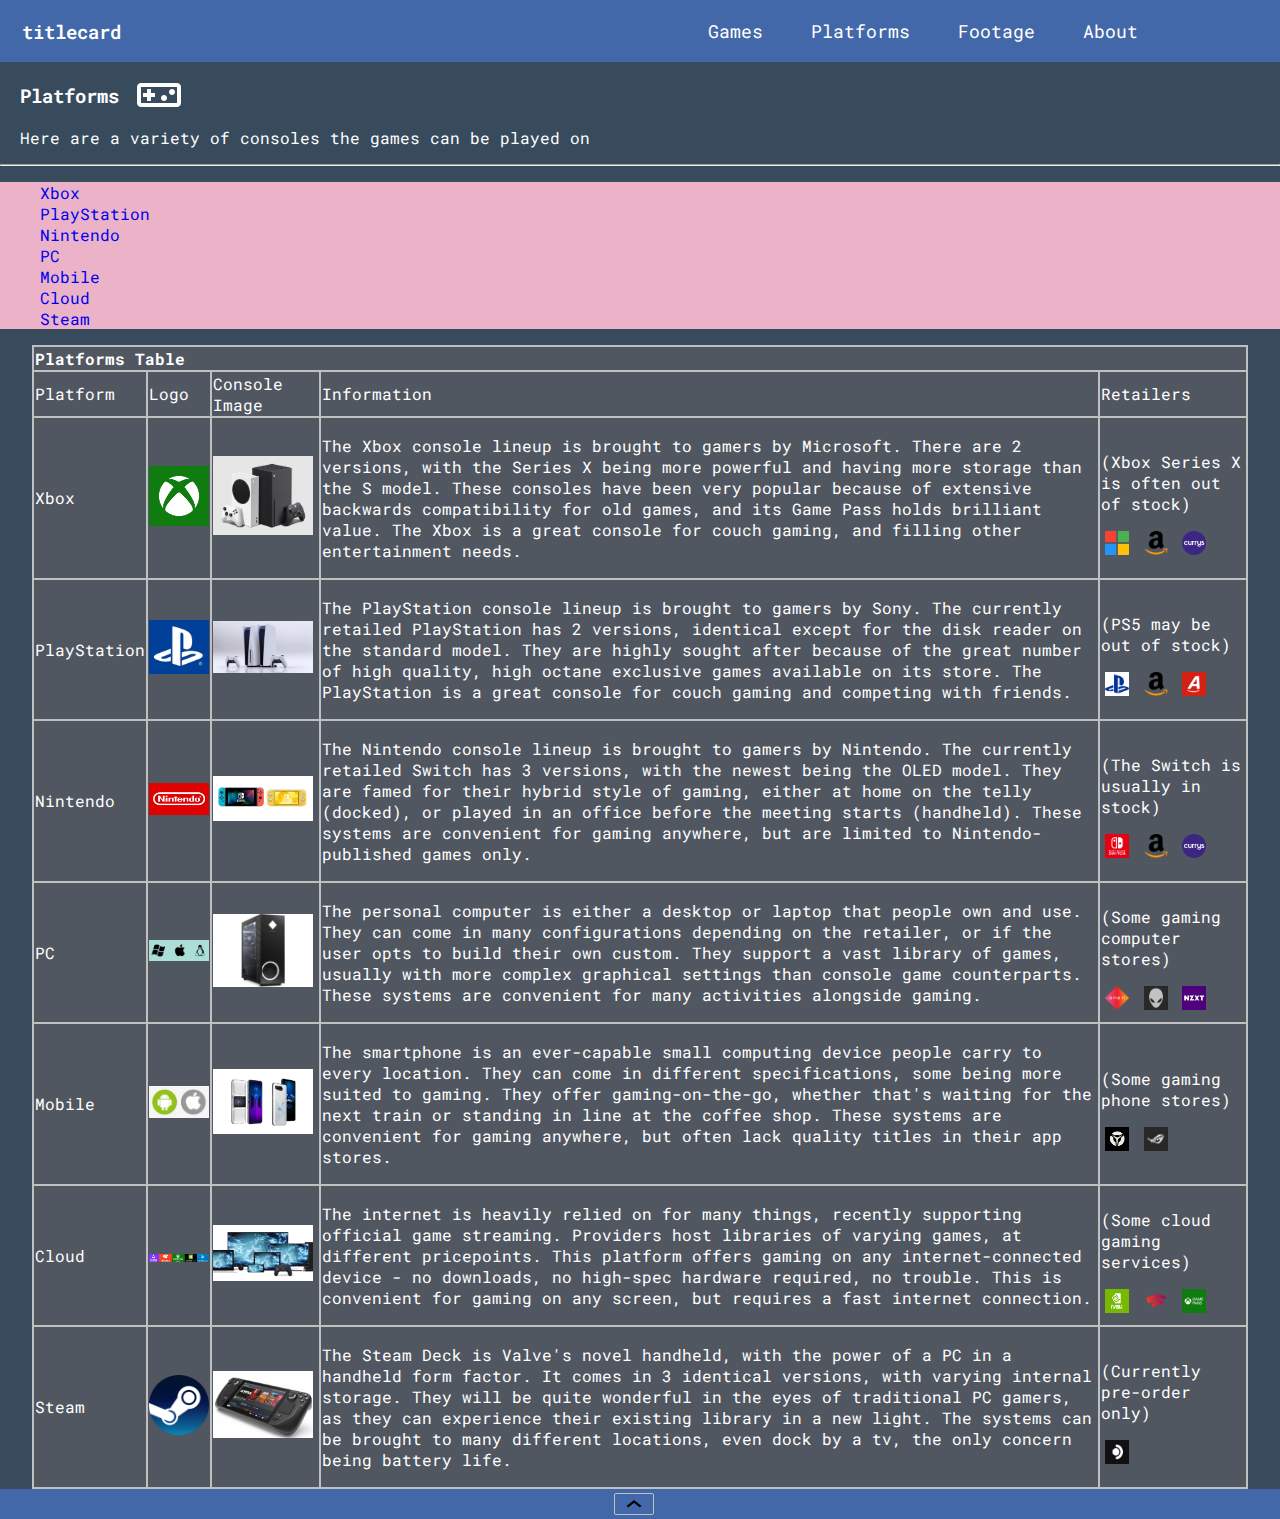
<file: titlecard/platforms.html>
<!DOCTYPE html>
<html>
  <head>
    <title>Platforms Page</title>
    <!-- Setting up structure for displaying website data to users; linking files and images to complete styling, scripting -->
    <meta charset="UTF-8">
    <meta name="viewport" content="width=device-width, initial scale=1.0">
    <meta name="description" content="This page explains major console families and brands, also suggesting storefronts on where they may be purchased."/>
    <link href="https://fonts.googleapis.com/css?family=Roboto Mono" rel="stylesheet">
    <link rel="stylesheet" type="text/css" href="style.css">
    <script type="text/javascript" src="script.js"></script>
    <link rel="icon" type="image/png" href="images/carousel.png">
  </head>
  <body>
    <!-- Elements constructing the Navbar, controlling width, animations, media query -->
    <header>
      <a class="link" href="games.html"><h3 class="website_logo">titlecard</h3></a>
      <input type="checkbox" id="nav-toggle" class="nav-toggle">
      <nav>
        <ul>
          <!-- All titlecard webpages that are stored in the same directory written as navigable links -->
          <li><a href="games.html">Games</a></li>
          <li><a href="platforms.html">Platforms</a></li>
          <li><a href="footage.html">Footage</a></li>
          <li><a href="about.html">About</a></li>
        </ul>
      </nav>
      <!-- heading that turns into an image that is a button, and displays the Navbar links in a drop-down menu when the screen size gets small -->
      <label for="nav-toggle" class="nav-toggle-label">
        <span>
          <img class="nav-toggle-label" src="images/carousel.png">
        </span>
      </label>
    </header>
    <!-- Heading of the page, with an icon and short description -->
    <h3 class="apart_base">Platforms<img class="top_image" src="images/platforms.png"/></h3>
    <p class="apart">Here are a variety of consoles the games can be played on</p>
    <hr>
    <ul class="bar_list">
    <!-- Using anchor tags to provide links to the terms in the table below; each link displays an animation on mouse hover -->
      <li> <a class="bar_link" href="#Xbox">Xbox</a> </li>
      <li> <a class="bar_link" href="#PlayStation">PlayStation</a> </li>
      <li> <a class="bar_link" href="#Nintendo">Nintendo</a> </li>
      <li> <a class="bar_link" href="#PC">PC</a> </li>
      <li> <a class="bar_link" href="#Mobile">Mobile</a> </li>
      <li> <a class="bar_link" href="#Cloud">Cloud</a> </li>
      <li> <a class="bar_link" href="#Steam">Steam</a> </li>
    </ul>
    <table class="platform_table">
      <tr>
        <!-- Table header that spans 5 columns wide -->
        <th colspan="5">Platforms Table</th>
      </tr>
      <tr>
        <!-- Text followed by 2 images, a paragraph, then some hyperlinks -->
        <td>Platform</td>
        <td>Logo</td>
        <td>Console Image</td>
        <td>Information</td>
        <td>Retailers</td>
      </tr>
      <tr>
        <td> <a id="Xbox">Xbox</a> </td>
        <td> <img class="platform_logo" src="images/xbox_logo.png" width="60px" alt="Xbox Logo"> </td>
        <td> <img src="images/xbox_console.png" width="100" alt="Newest Xbox consoles"> </td>
        <td> <p class="text_resize">The Xbox console lineup is brought to gamers by Microsoft. There are 2 versions, with the Series X being more powerful and having more storage than the S model. These consoles have been very popular because of extensive backwards compatibility for old games, and its Game Pass holds brilliant value. The Xbox is a great console for couch gaming, and filling other entertainment needs.</p> </td>
        <td> <p class="text_resize">(Xbox Series X is often out of stock)</p> <a class="link" href="https://www.microsoft.com/en-gb/store/collections/xboxconsoles?icid=Cat-Xbox-Nav-1-Consoles-230617-en-GB"><img class="buy_link_1" src="images/microsoft_icon.png"></a> <a class="link" href="https://www.amazon.co.uk/s?k=xbox&crid=3TOFY34BIT9F&sprefix=xbox%2Caps%2C84&ref=nb_sb_noss_2"><img class="buy_link_2" src="images/amazon_icon.png"></a> <a class="link" href="https://www.currys.co.uk/gbuk/microsoft-gaming/console-gaming/console-gaming/consoles/634_4783_32541_195_xx/xx-criteria.html"><img class="buy_link_3" src="images/currys_icon.png"></a> </td>
      </tr>
      <tr>
        <td> <a id="PlayStation">PlayStation</a> </td>
        <td> <img src="images/ps_logo.png" width="60px" alt="PlayStation Logo"> </td>
        <td> <img src="images/ps_console.png" width="100" alt="Newest PlayStation consoles"> </td>
        <td> <p class="text_resize">The PlayStation console lineup is brought to gamers by Sony. The currently retailed PlayStation has 2 versions, identical except for the disk reader on the standard model. They are highly sought after because of the great number of high quality, high octane exclusive games available on its store. The PlayStation is a great console for couch gaming and competing with friends.</p> </td>
        <td> <p class="text_resize">(PS5 may be out of stock)</p> <a class="link" href="https://direct.playstation.com/en-gb/hardware/ps5"><img class="buy_link_1" src="images/playstation_icon.png"></a> <a class="link" href="https://www.amazon.co.uk/s?k=playstation+5&crid=RDM8ZCTJACQD&sprefix=playstation+5%2Caps%2C81&ref=nb_sb_noss"><img class="buy_link_2" src="images/amazon_icon.png"></a> <a class="link" href="https://www.argos.co.uk/search/ps5/?clickOrigin=searchbar:home:term:ps5"><img class="buy_link_3" src="images/argos_icon.png"></a> </td>
      </tr>
      <tr>
        <td> <a id="Nintendo">Nintendo</a> </td>
        <td> <img class="platform_logo" src="images/nintendo_logo.png" width="60px" alt="Nintendo Logo"> </td>
        <td> <img src="images/nintendo_console.png" width="100" alt="Newest Nintendo consoles"> </td>
        <td> <p class="text_resize">The Nintendo console lineup is brought to gamers by Nintendo. The currently retailed Switch has 3 versions, with the newest being the OLED model. They are famed for their hybrid style of gaming, either at home on the telly (docked), or played in an office before the meeting starts (handheld). These systems are convenient for gaming anywhere, but are limited to Nintendo-published games only.</p> </td>
        <td> <p class="text_resize">(The Switch is usually in stock)</p> <a class="link" href="https://store.nintendo.co.uk/en_gb/nintendo-switch-consoles.html"><img class="buy_link_1" src="images/switch_icon.png"></a> <a class="link" href="https://www.amazon.co.uk/s?k=nintendo+switch&crid=21QL368A8G5SX&sprefix=nintendo+switch%2Caps%2C86&ref=nb_sb_noss_1"><img class="buy_link_2" src="images/amazon_icon.png"></a> <a class="link" href="https://www.currys.co.uk/gbuk/nintendo-switch/console-gaming/consoles/634_4783_32541_xx_ba00013671-bv00313585/xx-criteria.html"><img class="buy_link_3" src="images/currys_icon.png"></a> </td>
      </tr>
      <tr>
        <td> <a id="PC">PC</a> </td>
        <td> <img class="platform_logo" src="images/pc_logo.png" width="60px" alt="PC Icon"> </td>
        <td> <img src="images/pc_console.png" width="100" alt="New PC console"> </td>
        <td> <p class="text_resize">The personal computer is either a desktop or laptop that people own and use. They can come in many configurations depending on the retailer, or if the user opts to build their own custom. They support a vast library of games, usually with more complex graphical settings than console game counterparts. These systems are convenient for many activities alongside gaming.</p> </td>
        <td> <p class="text_resize">(Some gaming computer stores)</p> <a class="link" href="https://www.omen.com/us/en.html"><img class="buy_link_1" src="images/omen_icon.png"></a> <a class="link" href="https://www.dell.com/en-uk/gaming"><img class="buy_link_2" src="images/alienware_icon.png"></a> <a class="link" href="https://nzxt.com/category/gaming-pcs/build"><img class="buy_link_3" src="images/nzxt_icon.png"></a> </td>
      </tr>
      <tr>
        <td> <a id="Mobile">Mobile</a> </td>
        <td> <img class="platform_logo" src="images/mobile_logo.png" width="60px" alt="Mobile OS Logos"> </td>
        <td> <img src="images/mobile_console.png" width="100" alt="New Mobile consoles"> </td>
        <td> <p class="text_resize">The smartphone is an ever-capable small computing device people carry to every location. They can come in different specifications, some being more suited to gaming. They offer gaming-on-the-go, whether that's waiting for the next train or standing in line at the coffee shop. These systems are convenient for gaming anywhere, but often lack quality titles in their app stores.</p> </td>
        <td> <p class="text_resize">(Some gaming phone stores)</p> <a class="link" href="https://www.lenovo.com/gb/en/phones/lenovo/legion-phone-duel/Legion-Phone-Duel-2/p/PPIPPIZ7081"><img class="buy_link_1" src="images/legion_icon.png"></a> <a class="link" href="https://uk.store.asus.com/zs673ks-1a017eu-asus-rog-phone.html"><img class="buy_link_2" src="images/rog_icon.png"></a> </td>
      </tr>
        <td> <a id="Cloud">Cloud</a> </td>
        <td> <img class="platform_logo" src="images/cloud_logo.png" width="60px" alt="Cloud Gaming Logo"> </td>
        <td> <img src="images/cloud_console.png" width="100" alt="Cloud Gaming Example"> </td>
        <td> <p class="text_resize">The internet is heavily relied on for many things, recently supporting official game streaming. Providers host libraries of varying games, at different pricepoints. This platform offers gaming on any internet-connected device - no downloads, no high-spec hardware required, no trouble. This is convenient for gaming on any screen, but requires a fast internet connection.</p> </td>
        <td> <p class="text_resize">(Some cloud gaming services)</p> <a class="link" href="https://www.nvidia.com/en-gb/geforce-now/"><img class="buy_link_1" src="images/nvidia_icon.png"></a> <a class="link" href="https://stadia.google.com/?hl=en-GB"><img class="buy_link_2" src="images/stadia_icon.png"></a> <a class="link" href="https://www.xbox.com/en-GB/xbox-game-pass/cloud-gaming#join"><img class="buy_link_3" src="images/gamepass_icon.png"></a> </td>
      </tr>
      <tr>
        <td> <a id="Steam">Steam</a> </td>
        <td> <img class="platform_logo" src="images/steam_logo.png" width="60px" alt="Steam Deck logo"> </td>
        <td> <img src="images/deck_console.png" width="100" alt="Steam Deck Console"> </td>
        <td> <p class="text_resize">The Steam Deck is Valve's novel handheld, with the power of a PC in a handheld form factor. It comes in 3 identical versions, with varying internal storage. They will be quite wonderful in the eyes of traditional PC gamers, as they can experience their existing library in a new light. The systems can be brought to many different locations, even dock by a tv, the only concern being battery life.</td>
        <td> <p class="text_resize">(Currently pre-order only)</p> <a class="link" href="https://www.steamdeck.com/en/"><img class="buy_link_1" src="images/deck_icon.png"></a> </td>
      </tr>
      </table>
  <!-- Footer with a button to travel to the top of the page -->
  <footer>
    <div class="footer-container">
      <button onclick="pageTop()" class="footer-button">
        <img class="arrow" src="images/up_arrow.png">
      </button>
    </div>
    <!-- Some schema markup to mimic realistic Structured Data -->
    <script type="application/ld+json">
      {
        "@context": "https://schema.org",
        "@type": "WebPage",
        "headline": "Platforms Page",
        "datePublished": "2022-01-22"
      }
    </script>
  </footer>
  </body>
</html>
</file>
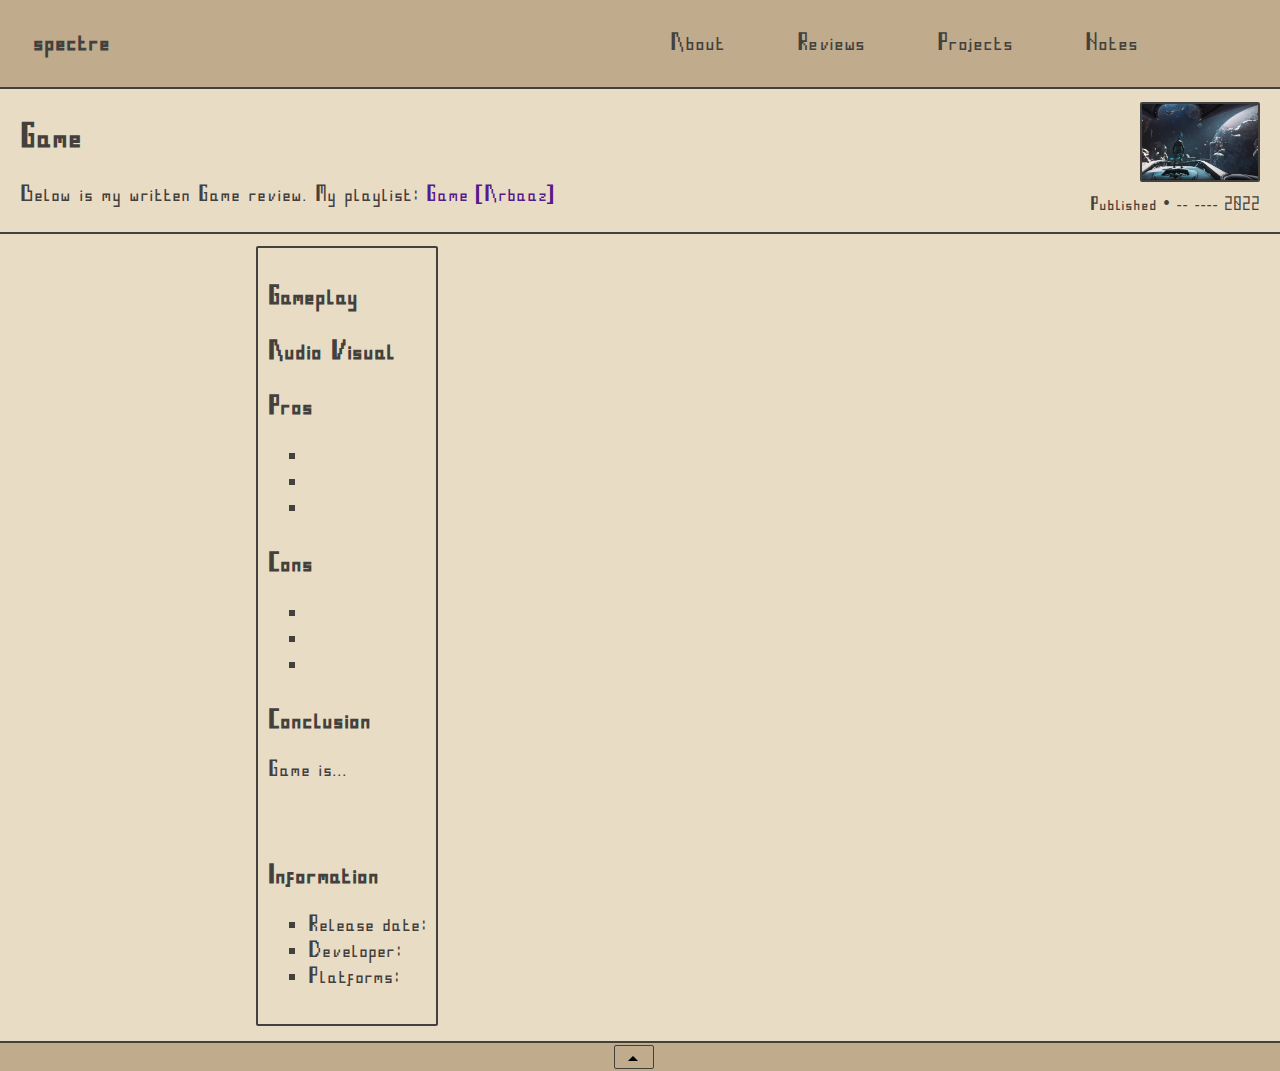
<file: spectre/subpages/article-boilerplate.html>
<!DOCTYPE html>
<html lang="en">
  <head>
    <title>Game Review - Spectre</title>
    <!-- Structure for displaying website data -->
    <meta charset="UTF-8">
    <meta name="viewport" content="width=device-width, initial scale=1.0">
    <meta name="description" content="My review of the game ---.">
    <link rel="stylesheet" type="text/css" href="../style.css">
    <script type="text/javascript" src="../script.js"></script>
    <link rel="icon" type="image/png" href="../images/shadow_icon.png">
  </head>
  <body>
    <header>
      <a class="link" href="../index.html"><h3 class="website_logo">spectre</h3></a>
      <input type="checkbox" id="nav-toggle" class="nav-toggle">
      <nav>
        <ul>
          <!-- All spectre webpages that are stored in the same directory written as navigable links -->
          <li><a href="../index.html">About</a></li>
          <li><a href="../reviews.html">Reviews</a></li>
          <li><a href="../projects.html">Projects</a></li>
          <li><a href="../notes.html">Notes</a></li>
        </ul>
      </nav>
      <!-- heading that turns into an image that is a button, and displays the Navbar links in a drop-down menu when the screen size gets small -->
      <label for="nav-toggle" class="nav-toggle-label">
        <span>
          <img class="nav-toggle-label" src="../images/slim_shadow_icon.png">
        </span>
      </label>
    </header>
    <!-- Where the main HTML content will be written -->    
    <main>
      <hr class="rule bodysetter">
      <h2 class="introduction_base">Game</h2>
      <p class="introduction">Below is my written Game review. My playlist: <a class="link" href="">Game [Arbaaz]</a></p>
      <img class="introduction_image" src="../images/warframe_card.png" alt="Warframe Image">
      <p class="publish_date_base">Published &#x2022 -- ---- 2022</p>
      <hr class="rule">
      <div></div>

      <article class="article_style">
        <section>
          <h3></h3>
          <p>
            
          </p>
          <h3>Gameplay</h3>
          <p>
            
          </p>
          <h3>Audio Visual</h3>
          <p>
            
          </p>
          <h3>Pros</h3>
          <ul class="square_list">
            <li></li>
            <li></li>
            <li></li>
          </ul>
          <h3>Cons</h3>
          <ul class="square_list">
            <li></li>
            <li></li>
            <li></li>
          </ul>
          <h3>Conclusion</h3>
          <p>Game is...</p>
          <br>
          <h3>Information</h3>
          <ul class="square_list">
            <li>Release date: </li>
            <li>Developer: </li>
            <li>Platforms: </li>
          </ul>
        </section>
      </article>

      <div></div>
    </main>
    <!-- A section for the small footer at the bottom of the page -->
    <footer>
      <div class="footer-container">
        <button onclick="pageTop()" class="footer-button">
          <img class="arrow" src="../images/arrow_up_small.png">
        </button>
      </div>
    </footer>
  </body>
</html>
</file>
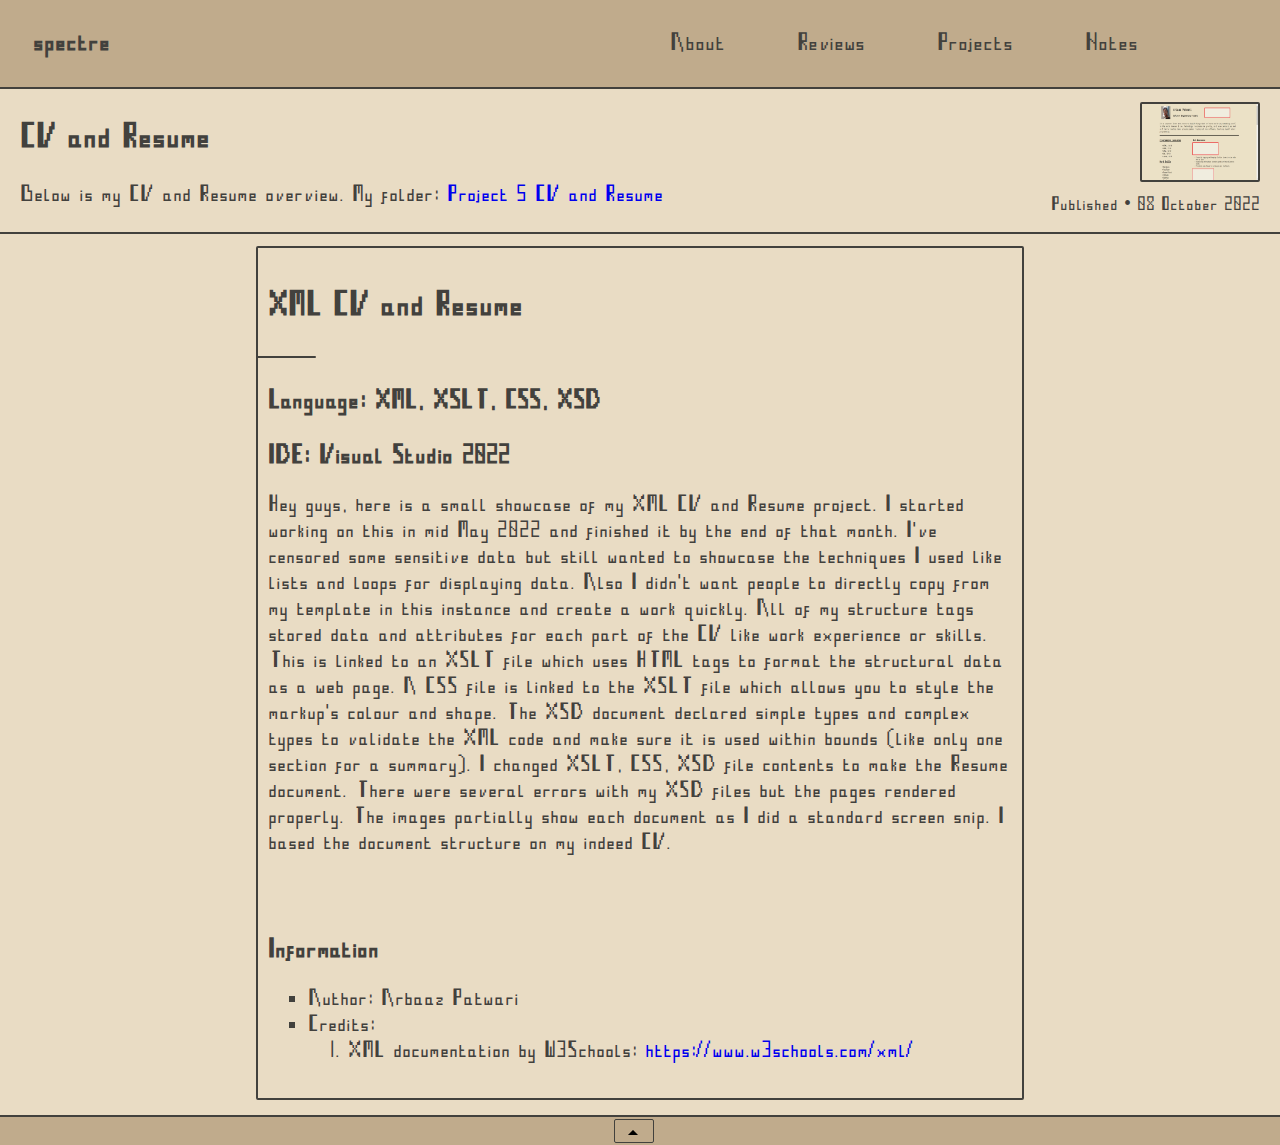
<file: spectre/subpages/project-cv-and-resume.html>
<!DOCTYPE html>
<html lang="en">
  <head>
    <title>CV and Resume - Spectre</title>
    <!-- Structure for displaying website data -->
    <meta charset="UTF-8">
    <meta name="viewport" content="width=device-width, initial scale=1.0">
    <meta name="description" content="My overview of project #5.">
    <link rel="stylesheet" type="text/css" href="../style.css">
    <script type="text/javascript" src="../script.js"></script>
    <link rel="icon" type="image/png" href="../images/shadow_icon.png">
  </head>
  <body>
    <header>
      <a class="link" href="../index.html"><h3 class="website_logo">spectre</h3></a>
      <input type="checkbox" id="nav-toggle" class="nav-toggle">
      <nav>
        <ul>
          <!-- All spectre webpages that are stored in the same directory written as navigable links -->
          <li><a href="../index.html">About</a></li>
          <li><a href="../reviews.html">Reviews</a></li>
          <li><a href="../projects.html">Projects</a></li>
          <li><a href="../notes.html">Notes</a></li>
        </ul>
      </nav>
      <!-- heading that turns into an image that is a button, and displays the Navbar links in a drop-down menu when the screen size gets small -->
      <label for="nav-toggle" class="nav-toggle-label">
        <span>
          <img class="nav-toggle-label" src="../images/slim_shadow_icon.png">
        </span>
      </label>
    </header>
    <!-- Where the main HTML content will be written -->    
    <main>
      <hr class="rule bodysetter">
      <h2 class="introduction_base">CV and Resume</h2>
      <p class="introduction">Below is my CV and Resume overview. My folder: <a class="link" href="https://github.com/ArbaazPatwari/Coding-Projects/tree/main/CV%20Project/Images">Project 5 CV and Resume</a></p>
      <img class="introduction_image" src="../images/xml_resume_thumbnail.png" alt="XML CV Image">
      <p class="publish_date_base">Published &#x2022 08 October 2022</p>
      <hr class="rule">
      <div></div>

      <article class="article_style">
        <section>
          <h2>XML CV and Resume</h2>
          <div class="separator"></div>
          <h3>Language: XML, XSLT, CSS, XSD</h3>
          <h3>IDE: Visual Studio 2022</h3>
          <p>
            Hey guys, here is a small showcase of my XML CV and Resume project. I started working on this in mid May 2022 and
            finished it by the end of that month. I've censored some sensitive data but still wanted to showcase the techniques I
            used like lists and loops for displaying data. Also I didn't want people to directly copy from my template in this
            instance and create a work quickly. All of my structure tags stored data and attributes for each part of the CV like
            work experience or skills. This is linked to an XSLT file which uses HTML tags to format the structural data as a web
            page. A CSS file is linked to the XSLT file which allows you to style the markup's colour and shape. The XSD document
            declared simple types and complex types to validate the XML code and make sure it is used within bounds (like only one
            section for a summary). I changed XSLT, CSS, XSD file contents to make the Resume document. There were several errors
            with my XSD files but the pages rendered properly. The images partially show each document as I did a standard screen
            snip. I based the document structure on my indeed CV.
          </p>
          <br>
          <h3>Information</h3>
          <ul class="square_list">
            <li>Author: Arbaaz Patwari</li>
            <li>Credits:  <ol>
                            <li>XML documentation by W3Schools: <a class="link" href="https://www.w3schools.com/xml/">https://www.w3schools.com/xml/</a></li>
                          </ol>
            </li>
          </ul>
        </section>
      </article>

      <div></div>
    </main>
    <!-- A section for the small footer at the bottom of the page -->
    <footer>
      <div class="footer-container">
        <button onclick="pageTop()" class="footer-button">
          <img class="arrow" src="../images/arrow_up_small.png">
        </button>
      </div>
    </footer>
  </body>
</html>
</file>
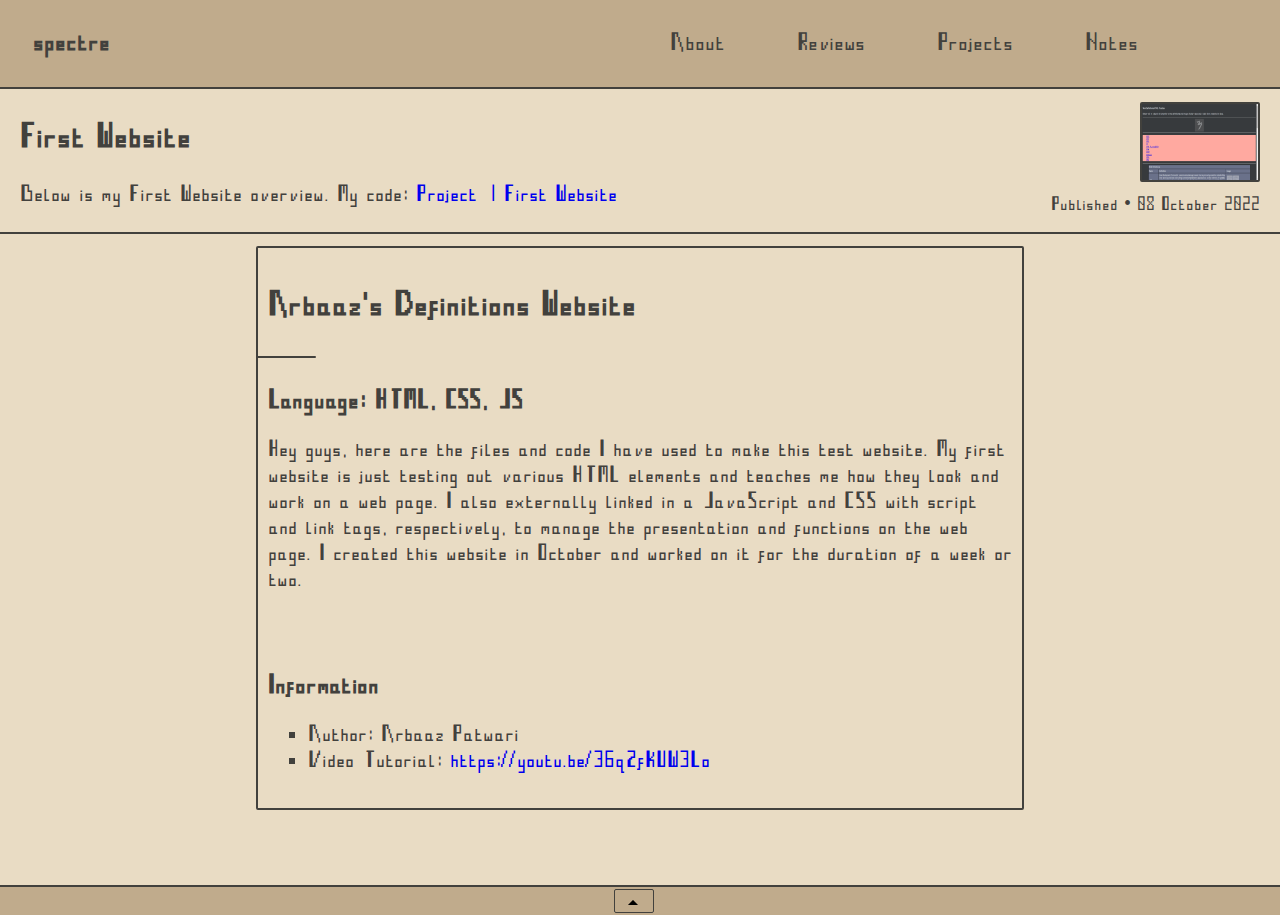
<file: spectre/subpages/project-first-website.html>
<!DOCTYPE html>
<html lang="en">
  <head>
    <title>First Website - Spectre</title>
    <!-- Structure for displaying website data -->
    <meta charset="UTF-8">
    <meta name="viewport" content="width=device-width, initial scale=1.0">
    <meta name="description" content="My overview of project #1.">
    <link rel="stylesheet" type="text/css" href="../style.css">
    <script type="text/javascript" src="../script.js"></script>
    <link rel="icon" type="image/png" href="../images/shadow_icon.png">
  </head>
  <body>
    <header>
      <a class="link" href="../index.html"><h3 class="website_logo">spectre</h3></a>
      <input type="checkbox" id="nav-toggle" class="nav-toggle">
      <nav>
        <ul>
          <!-- All spectre webpages that are stored in the same directory written as navigable links -->
          <li><a href="../index.html">About</a></li>
          <li><a href="../reviews.html">Reviews</a></li>
          <li><a href="../projects.html">Projects</a></li>
          <li><a href="../notes.html">Notes</a></li>
        </ul>
      </nav>
      <!-- heading that turns into an image that is a button, and displays the Navbar links in a drop-down menu when the screen size gets small -->
      <label for="nav-toggle" class="nav-toggle-label">
        <span>
          <img class="nav-toggle-label" src="../images/slim_shadow_icon.png">
        </span>
      </label>
    </header>
    <!-- Where the main HTML content will be written -->    
    <main>
      <hr class="rule bodysetter">
      <h2 class="introduction_base">First Website</h2>
      <p class="introduction">Below is my First Website overview. My code: <a class="link" href="https://github.com/ArbaazPatwari/Coding-Projects/tree/main/First%20Website">Project 1 First Website</a></p>
      <img class="introduction_image" src="../images/first_website_thumbnail.png" alt="Simple Product App Image">
      <p class="publish_date_base">Published &#x2022 08 October 2022</p>
      <hr class="rule">
      <div></div>

      <article class="article_style">
        <section>
          <h2>Arbaaz's Definitions Website</h2>
          <div class="separator"></div>
          <h3>Language: HTML, CSS, JS</h3>
          <p>
            Hey guys, here are the files and code I have used to make this test website. My first website is just testing out
            various HTML elements and teaches me how they look and work on a web page. I also externally linked in a JavaScript and
            CSS with script and link tags, respectively, to manage the presentation and functions on the web page. I created this
            website in October and worked on it for the duration of a week or two.
          </p>
          <br>
          <h3>Information</h3>
          <ul class="square_list">
            <li>Author: Arbaaz Patwari</li>
            <li>Video Tutorial: <a class="link" href="https://youtu.be/36qZfKUW3Lo">https://youtu.be/36qZfKUW3Lo</a></li>
          </ul>
        </section>
      </article>

      <div></div>
    </main>
    <!-- A section for the small footer at the bottom of the page -->
    <footer>
      <div class="footer-container">
        <button onclick="pageTop()" class="footer-button">
          <img class="arrow" src="../images/arrow_up_small.png">
        </button>
      </div>
    </footer>
  </body>
</html>
</file>
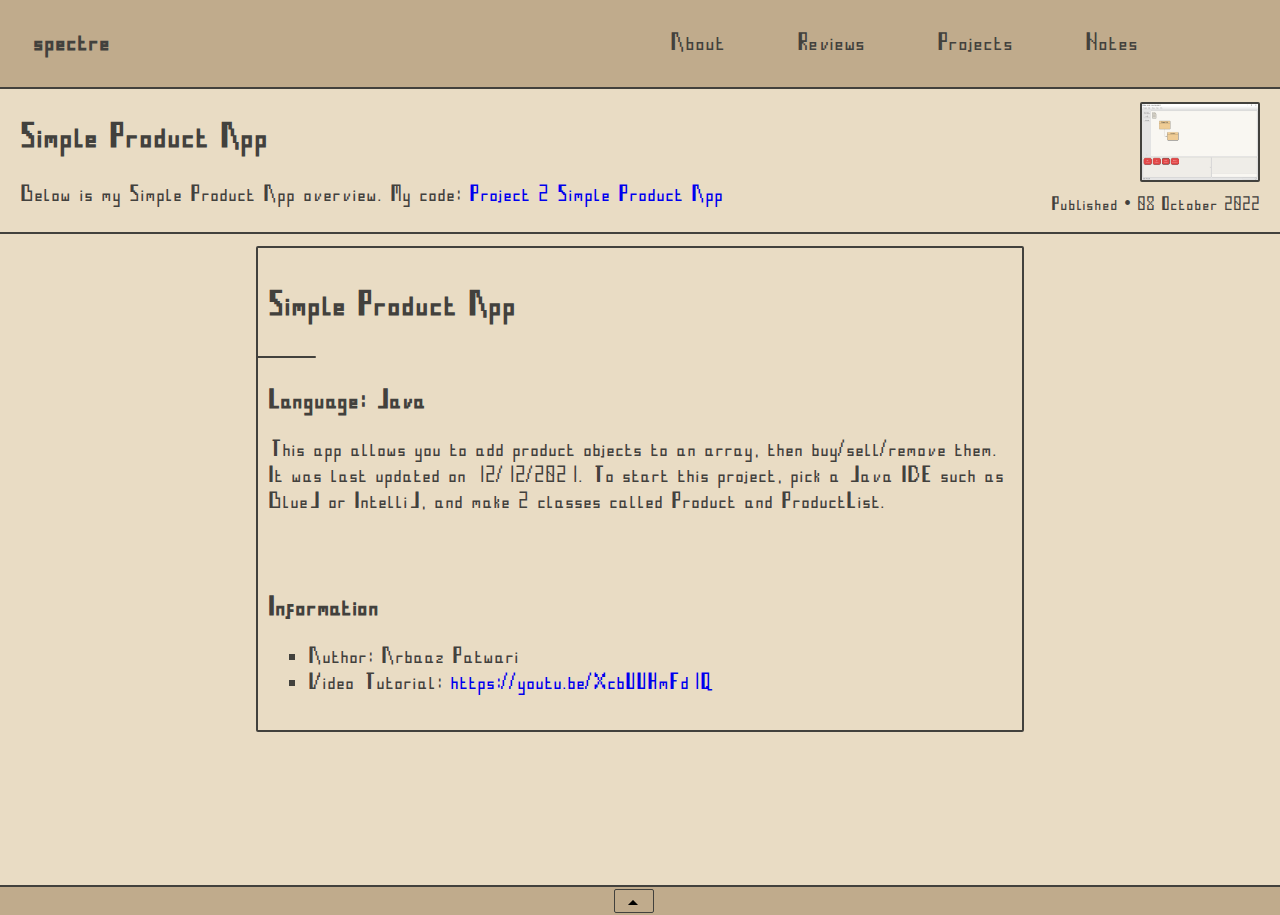
<file: spectre/subpages/project-simple-product-app.html>
<!DOCTYPE html>
<html lang="en">
  <head>
    <title>Simple Product App - Spectre</title>
    <!-- Structure for displaying website data -->
    <meta charset="UTF-8">
    <meta name="viewport" content="width=device-width, initial scale=1.0">
    <meta name="description" content="My overview of project #2.">
    <link rel="stylesheet" type="text/css" href="../style.css">
    <script type="text/javascript" src="../script.js"></script>
    <link rel="icon" type="image/png" href="../images/shadow_icon.png">
  </head>
  <body>
    <header>
      <a class="link" href="../index.html"><h3 class="website_logo">spectre</h3></a>
      <input type="checkbox" id="nav-toggle" class="nav-toggle">
      <nav>
        <ul>
          <!-- All spectre webpages that are stored in the same directory written as navigable links -->
          <li><a href="../index.html">About</a></li>
          <li><a href="../reviews.html">Reviews</a></li>
          <li><a href="../projects.html">Projects</a></li>
          <li><a href="../notes.html">Notes</a></li>
        </ul>
      </nav>
      <!-- heading that turns into an image that is a button, and displays the Navbar links in a drop-down menu when the screen size gets small -->
      <label for="nav-toggle" class="nav-toggle-label">
        <span>
          <img class="nav-toggle-label" src="../images/slim_shadow_icon.png">
        </span>
      </label>
    </header>
    <!-- Where the main HTML content will be written -->    
    <main>
      <hr class="rule bodysetter">
      <h2 class="introduction_base">Simple Product App</h2>
      <p class="introduction">Below is my Simple Product App overview. My code: <a class="link" href="https://github.com/ArbaazPatwari/Coding-Projects/tree/main/Simple%20Product%20App">Project 2 Simple Product App</a></p>
      <img class="introduction_image" src="../images/simple_product_app_thumbnail.png" alt="Simple Product App Image">
      <p class="publish_date_base">Published &#x2022 08 October 2022</p>
      <hr class="rule">
      <div></div>

      <article class="article_style">
        <section>
          <h2>Simple Product App</h2>
          <div class="separator"></div>
          <h3>Language: Java</h3>
          <p>
            This app allows you to add product objects to an array, then buy/sell/remove them. It was last updated on 12/12/2021. To
            start this project, pick a Java IDE such as BlueJ or IntelliJ, and make 2 classes called Product and ProductList.
          </p>
          <br>
          <h3>Information</h3>
          <ul class="square_list">
            <li>Author: Arbaaz Patwari</li>
            <li>Video Tutorial: <a class="link" href="https://youtu.be/XcbUUHmFd1Q">https://youtu.be/XcbUUHmFd1Q</a></li>
          </ul>
        </section>
      </article>

      <div></div>
    </main>
    <!-- A section for the small footer at the bottom of the page -->
    <footer>
      <div class="footer-container">
        <button onclick="pageTop()" class="footer-button">
          <img class="arrow" src="../images/arrow_up_small.png">
        </button>
      </div>
    </footer>
  </body>
</html>
</file>
<file: spectre/style.css>
/*===============-SITEWIDE CODE-===============*/
html {
  height: 100%;
}
/*Initialising the custom font from an assets folder*/
@font-face {
  font-family: 'New Technical';
  src: url(./assets/NewTechnical.ttf);
}
/*Code for custom scrollbar*/
::-webkit-scrollbar {
  width: 0.5em;
}
::-webkit-scrollbar-track {
  background: hsl(36, 29%, 65%);
  border-left: 1px solid hsl(40, 4%, 25%);
}
::-webkit-scrollbar-thumb {
  background:hsl(40, 4%, 25%);
  border-radius: 2px;
}
/*Code for the body of the pages*/
body {
  background-color: hsl(40, 45%, 84%);
  font-family: 'New Technical';
  font-size: 24px;
  font-weight: 500;
  color: hsl(40, 4%, 25%);
  margin: 0;
  min-height: 100vh;
  cursor: url(images/circle_small.png) 16 16, auto;
  overflow-x: hidden;
  display: flex;
  flex-direction: column;
}

.link {
  text-decoration: none;
}

.link:hover {
  color: whitesmoke;
  cursor: url(images/blur_small.png) 16 16, pointer;
}

.heading_image {
  position: relative;
  display: block;
  margin-left: 180px;
  bottom: 50px;
  margin-bottom: -46px;
}

.heading_image_2 {
  position: relative;
  display: block;
  margin-left: 200px;
  bottom: 50px;
  margin-bottom: -46px;
}

.heading_image_3 {
  position: relative;
  display: block;
  margin-left: 176px;
  bottom: 50px;
  margin-bottom: -46px;
}

.heading_image_4 {
  position: relative;
  display: block;
  margin-left: 210px;
  bottom: 50px;
  margin-bottom: -46px;
}

.square_list {
  list-style: square;
}

.blank_list {
  list-style: none;
}

article {
  display: inline-block;
  margin-left: 20%;
  max-width: 60%;
  align-items: center;
}

.article_style {
  border-style: solid;
  border-color: hsl(40, 4%, 25%);
  border-width: 2px;
  border-radius: 2px;
}

.article_style h3 {
  margin-bottom: -4px;
}

section {
  padding: 10px;
}

.introduction_base {
  margin-left: 20px;
  margin-top: 30px;
  margin-bottom: 10px;
}

.bodysetter {
  margin-top: 86.55px;
}

.introduction {
  margin-left: 20px;
  max-width: 60%;
}

.introduction_image {
  float: right;
  width: 120px;
  height: 80px;
  border: 2px solid hsl(40, 4%, 25%);
  border-radius: 2px;
  margin-right: 20px;
  margin-top: -130px;
  margin-bottom: 10px;
}

.publish_date_base {
  font-size: 20px;
  float: right;
  margin-right: 20px;
  margin-top: -40px;
  margin-bottom: 10px;
}

.internal_nav_box {
  margin-left: 20%;
  max-width: 60%;
  height: 40px;
  align-items: center;
  border-style: solid;
  border-color: hsl(40, 4%, 25%);
  border-width: 2px;
  border-radius: 2px;
  background-color: hsl(36, 29%, 65%);
}

.note_article {
  display: block;
  margin-left: 20%;
  max-width: 60%;
  align-items: center;
  justify-content: center;
  border-style: solid;
  border-color: hsl(40, 4%, 25%);
  border-width: 2px;
  border-radius: 2px;
  margin-top: 10px;
}

.list_sideways {
  position: relative;
  top: 6px;
  right: 30px;
  list-style: none;
  display: inline;
}

.list_sideways li {
  display: inline;
}

.internal_link {
  text-decoration: none;
  color: hsl(40, 4%, 25%)
}

.internal_link:hover {
  text-decoration: none;
  color: whitesmoke;
  cursor: url(images/blur_small.png) 16 16, pointer;
}

.list_link {
  text-decoration: none;
  color: hsl(40, 4%, 25%);
}

.list_link:hover {
  text-decoration: none;
  cursor: url(images/blur_small.png) 16 16, pointer;
}

.list_link::after {
  content: "";
  display: inline-block;
  position: relative;
  background: hsl(40, 4%, 25%);
  width: 0px;
  height: 2px;
  bottom: 3px;
  left: 10px;
  transition: width 150ms ease;
}

.list_link:hover::after {
  width: 60px;
}

.dotflash::after {
  content: "";
  display: inline-block;
  position: relative;
  background: hsl(40, 4%, 25%);
  width: 6px;
  height: 6px;
  left: 9px;
  bottom: 1px;
  transform: scale(0,0);
  transition: 190ms ease-in;
}

.dotflash:hover::after {
  transform: scale(1,1);
}

.separator {
  display: block;
  position: relative;
  width: 60px;
  height: 2px;
  left: -12px;
  background-color: hsl(40, 4%, 25%);
  border-top-right-radius: 2px;
  border-bottom-right-radius: 2px;
}

.icon_size {
  display: inline;
  position: relative;
  width: 24px;
  height: 24px;
}

.icon_move {
  display: inline;
  position: relative;
  width: 24px;
  height: 24px;
  left: 100px;
  bottom: 26px;
}

.icon_move_2 {
  display: inline;
  position: relative;
  width: 24px;
  height: 24px;
  left: 80px;
  bottom: 26px;
}

.icon_move_3 {
  display: inline;
  position: relative;
  width: 24px;
  height: 24px;
  left: 160px;
  bottom: 26px;
}

.icon_move_4 {
  display: inline;
  position: relative;
  width: 24px;
  height: 24px;
  left: 96px;
  bottom: 26px;
}

.shorten {
  position: relative;
  margin-top: -8px;
}

.italic {
  font-style: italic;
}

.rule {
  height: 2px;
  background-color: hsl(40, 4%, 25%);
  border: none;
}

.lighten {
  fill: white;
}

/*===============-Article Media Query-===============*/
@media screen and (max-width: 770px) {
  article {
    display: inline-block;
    margin-left: 5%;
    max-width: 90%;
    align-items: center;
  }

  .internal_nav_box, .note_article {
    display:  block;
    margin-left: 5%;
    max-width: 90%;
    align-items: center;
  }

  p {
    font-size: 20px;
  }

  .introduction_base {
    max-width: 60%;
  }

  .introduction {
    max-width: 55%;
  }

  .publish_date_base {
    font-size: 16px;
  }

  .introduction_image {
    width: 114px;
    height: 76px;
  }

  li {
    font-size: 20px;
  }
}
/*===============-CARDS CODE-===============*/
/* Positions the cards in a grid and allows them to spill evenly as the screen size is shrunk */
.cards {
  justify-content: space-between;
  flex-direction: row;
  align-content: center;
  float: left;
  grid-template-columns: repeat(1, 1fr);
  grid-auto-rows: auto;
  grid-gap: 1rem;
  max-width: 100vw;
}
/* (Container) Manages the colour, sizes, positioning for elements placed within the card */
.card {
  position: relative;
  margin-left: 1.6rem;
  margin-top: 0.6rem;
  margin-bottom: 0.8rem;
  place-items: left;
  font-size: 0.6rem;
  background-size: cover;
  padding: 4rem 0 0 0;
  height: 14rem;
  width: 10rem;
  border-radius: 0.2rem;
  border: 4px solid hsl(40, 4%, 25%);
  transition: transform 400ms ease-out;
}

.card:hover {
  transform: scale(1.05);
}

.card-content {
  padding: 1rem;
}

.card-title {
  position: relative;
  font-size: 1.4rem;
  color: whitesmoke;
}

.card-title-dark {
  position: relative;
  font-size: 1.4rem;
  color: hsl(40, 4%, 25%);
}
/* Small animation similar to that of the Navbar, where a white block squashes and returns to shape on mouse hover; it codes for the start of the animation */
.card-title::after {
  content: "";
  position: absolute;
  height: 4px;
  left: 0;
  bottom: 0;
  width: 70%;
  background: whitesmoke;
  transform: scale(0, 1);
  transition: transform 250ms ease;
}
/* End of the animation (while the mouse is still over the card and has not yet moved off) */
.card:hover .card-title::after {
  transform: scale(1, 0);
}

.button {
  cursor: pointer;
  position: absolute;
  display: block;
  font-size: 16px;
  text-decoration: none;
  color: whitesmoke;
  background-color:hsl(40, 4%, 25%);
  padding: 0.3rem 0.8rem;
  border-radius: 2px;
  bottom: 1rem;
}

/* The button will change to white when hovered over */
.button:hover,
.button:focus {
  background-color: whitesmoke;
  color:hsl(40, 4%, 25%);
  cursor: url(images/blur_small.png) 16 16, pointer;
}

@media screen and (max-width: 770px) {
  .card {
    position: relative;
    margin-left: 0.7rem;
    margin-top: 0.6rem;
    margin-bottom: 0.8rem;
  }
}

/*===============-NAVBAR CODE-===============*/
/* Includes the padding and border in an element's total width and height */
*, *::before, *::after {
  box-sizing: border-box;
}

.website_logo {
  color: hsl(40, 4%, 25%);
  font-weight: 600;
  font-style: bold;
}

/* Fixes the position and width of the Navbar, and brings it before all elements */
header {
  background:hsl(36, 29%, 65%);
  text-align: center;
  position: absolute;
  z-index: 999;
  width: 100%;
  top: 0;
  cursor: url(images/circle_small.png) 16 16, auto;
}

.nav-toggle {
  display: none;
  top: 0;
}
/* Positioning for the website name in the Navbar */
.nav-toggle-label {
  position: absolute;
  top: 0;
  left: 0;
  margin-left: 0.5em;
  height: 100%;
  display: flex;
  align-items: center;
  cursor: url(images/blur_small.png) 16 16, pointer;
}
/* Positioning for the website icon in the Navbar for when the title disappears */
.nav-toggle-label span {
  display: block;
  background-image: url(images/shadow_icon.png);
  height: 3rem;
  border-radius: 5px;
  top: 0;
  position: relative;
}

nav {
  position: absolute;
  text-align: left;
  top: 100%;
  left: 0;
  background: hsl(36, 29%, 65%);
  width: 100%;
  display: none;
}

nav ul {
  margin: 0;
  padding: 0;
  list-style: none;
}

nav li {
  margin-bottom: 1em;
  margin-left: 1em;
}

nav a {
  color: hsl(40, 4%, 25%);
  text-decoration: none;
  font-size: 1.6rem;
}

nav a:hover {
  color: whitesmoke;
  cursor: url(images/blur_small.png) 16 16, pointer;
}

.nav-toggle:checked~nav {
  display: block;
}

/* Changes the form of the Navbar once 800px screen size is reached; desktop website links in the Navbar are removed and a drop down menu can be toggled by clicking the now appeared website icon */
@media screen and (min-width: 770px) {
  .nav-toggle-label {
    display: none;
  }

  header {
    display: grid;
    grid-template-columns: 1fr auto minmax(600px, 7fr) 1fr;
  }

  .logo {
    grid-column: 2 / span 3;
  }

  nav {
    all: unset;
    grid-column: 3 / 4;
    display: flex;
    justify-content: flex-end;
    align-items: center;
  }

  nav ul {
    display: flex;
  }

  nav li {
    margin-left: 3em;
    margin-bottom: 0;
  }

  nav a {
    opacity: 1;
    position: relative;
  }

  nav a::before {
    content: '';
    display: block;
    height: 5px;
    background: black;
    position: absolute;
    top: -7px;
    left: 0;
    right: 0;
    transform: scale(0, 1);
    transition: transform ease 300ms;
  }

  nav a:hover::before {
    transform: scale(1, 0);
  }

  table {
    width: 100%;
  }
}

/*===============-FOOTER CODE-===============*/
/* Sets the size, colour, and positioning of the footer */
footer {
  position: relative;
  background-color: hsl(36, 29%, 65%);
  width: 100%;
  height: 30px;
  top: 15px;
  border-top: 2px;
  border-style: solid;
  border-color: hsl(40, 4%, 25%);
  border-left: none;
  border-right: none;
  border-bottom: none;
  margin-top: auto;
}
/* Button near the middle that upon activation sets the viewport to the top of the page */
.footer-button {
  display: block;
  position: relative;
  justify-content: center;
  align-items: center;
  flex-direction: column;
  width: 40px;
  height: 24px;
  top: 2px;
  left: 48vw;
  background-color:hsl(36, 29%, 65%);
  border: 1px solid hsl(40, 4%, 25%);
  border-radius: 2px;
  opacity: 1;
}
/* Changes the colour of the button on mouse hover */
.footer-button:hover {
  background-color: whitesmoke;
  cursor: url(images/blur_small.png) 16 16, pointer;
}
/*Changing the position of the arrow to the center of the button */
.arrow {
  display: block;
  position: relative;
  align-items: center;
}

@media screen and (max-width: 770px) {
  .footer-button {
    left: 45vw;
  }
}
</file>
<file: titlecard/style.css>
/*===============SITEWIDE CODE===============*/
.html {
  height: 100%;
}
/* The body class holds the majority of styling information for elements of all pages to follow, the default cursor was changed to a triangle to give the website some character */
body {
  background-color: hsl(208, 26%, 29%);
  font-family: 'Roboto Mono';
  font-size: 16px;
  color: white;
  margin: 0;
  min-height: 100vh;
  cursor: auto;
  cursor: url(images/triangle.png) 16 16, auto;
}
/* Removes the underline for hyperlinks */
.link {
  text-decoration: none;
}
/* This code class changes the pointer cursor (when hovering over hyperlinks) to a custom one; it is an eject symbol, for fun */
.link:hover {
  color: black;
  cursor: pointer;
  cursor: url(images/eject.png) 16 16, pointer;
} 
/* This class offsets elements 20 pixels from the left, pushing them towards the centre of the page */
.apart_base {
  margin-left: 20px; 
  margin-top: 55px;
}

.apart {
  margin-left: 20px;
}
/* This class places the main icon of the page to the right of the title */
.top_image {
  display: inline;
  position: relative;
  top: 1rem;
  left: 1rem;
}

/*===============GAMES PAGE===============*/
/* Positions the cards in a grid and allows them to spill evenly as the screen size is shrunk */
.cards {
  justify-content: space-between;
  flex-direction: row;
  align-content: center;
  float: left;
  grid-template-columns: repeat(1, 1fr);
  grid-auto-rows: auto;
  grid-gap: 1rem;
  max-width: 100vw;
}
/* (Container) Manages the colour, sizes, positioning for elements placed within the card */
.card {
  position: relative;
  margin-left: 2.7rem;
  margin-top: 2rem;
  margin-bottom: 10px;
  place-items: left;
  font-size: 0.58rem;
  background-size: cover;
  padding: 6rem 0 0 0;
  height: 14rem;
  width: 10rem;
  border-radius: 0.2rem;
  border: 4px solid silver;
  transition: transform 400ms ease-out;
}
/* Increase the card size by 5% on mouse hover */
.card:hover {
  transform: scale(1.05);
}

.card-content {
  padding: 1rem;
}

.card-title {
  position: relative;
  color: whitesmoke;
}
/* Small animation similar to that of the Navbar, where a green block squashes and returns to shape on mouse hover; it codes for the start of the animation */
.card-title::after {
  content: "";
  position: absolute;
  height: 4px;
  left: 0;
  bottom: 0;
  width: 70%;
  background: hsl(136, 66%, 63%);
  transform: scale(0, 1);
  transition: transform 250ms ease;
} 
/* End of the animation (while the mouse is still over the card and has not yet moved off) */
.card:hover .card-title::after {
  transform: scale(1, 0);
}

.button {
  cursor: pointer;
  position: absolute;
  display: block;
  text-decoration: none;
  color: black;
  background-color: hsl(136, 39%, 51%);
  padding: 0.3rem 0.8rem;
  border-radius: 0.1rem;
  bottom: 1rem;
}
/* The button will change to white when hovered over */
.button:hover,
.button:focus {
  background-color: white;
  cursor: pointer;
  cursor: url(images/eject.png) 16 16, pointer;
}

/*===============PLATFORMS PAGE===============*/

/* This code class changes the background colour of the list and removes the bullet point styling. */
.bar_list {
  background-color: hsl(337, 59%, 81%);
  list-style: none;
}
/* Removes link underline */
.bar_link {  
  text-decoration: none;
}
/* Changes cursor to a different one on mouse hover */
.bar_link:hover {
  color: black;
  cursor: pointer;
  cursor: url(images/eject.png) 16 16, pointer;
}
/* Similar animation to the cards, where a black box appears when a list item is hovered over, and retracts when the cursor leaves */
.bar_link::before {
  content: "";
  display: block;
  position: absolute;
  background: hsl(215, 19%, 24%);
  width: 5px;
  height: 20px;
  left: 28px;
  transform: scale(0, 1);
  transition: ease-in-out 200ms;
}

.bar_link:hover::before {
  transform: scale(1, 1);
}
/* This code class styles the text, colour in the table and its size and position as an element */
.platform_table {
  position: center;
  margin-left: auto;
  margin-right: auto;
  width: 95%;
  padding: 2rem;
  background-color: hsl(217, 9%, 35%);
  text-align: left;
  border-radius: 2px;
  overflow-x: auto;
}
/* This code provides colour to the table borders and shrinks them to make the table neater */
table, th, td {
  border: 2px solid silver;
  border-collapse: collapse;
}

.text_resize {
  font-size: 16px;
}
/* Changes the font-size of 'text_resize' to 8px */
@media screen and (max-width: 770px) {
  .text_resize {
    font-size: 8px;
  }
}
/* This class puts the first buy link of a website for each platform under the 'Retailers' column on the Platforms Page; it serves as a hyperlink to a store page destination */
.buy_link_1 {
  display: inline-block;
  position: relative;
  margin: 1px;
  width: 24px;
  height: 24px;
  top: 0.5%;
  left: 2%;
}
/* This class puts the second buy link of a website for each platform under the 'Retailers' column on the Platforms Page */
.buy_link_2 {
  display: inline-block;
  position: relative;
  margin: 1px;
  width: 24px;
  height: 24px;
  top: 0.5%;
  left: 4%;
}
/* This class puts the third buy link of a website for each platform under the 'Retailers' column on the Platforms Page */
.buy_link_3 {
  display: inline-block;
  position: relative;
  margin: 1px;
  width: 24px;
  height: 24px;
  top: 0.5%;
  left: 6%;
}

.platform_logo {
  height: auto;
}

/*===============FOOTAGE PAGE===============*/
 
* {
  box-sizing: border-box;
} 

.mySlides {
  display: block;
}

iframe {
  vertical-align: middle;
}
/* Slideshow container */
.slideshow-container {
  max-width: 700px;
  position: relative;
  margin: auto;
}
/* Next & previous buttons */
.prev,
.next {
  cursor: pointer;
  position: absolute;
  top: 50%;
  width: auto;
  padding: 16px;
  margin-top: -22px;
  color: black;
  font-weight: bold;
  font-size: 16px;
  transition: 200ms ease;
  border-radius: 0 3px 3px 0;
  user-select: none;
}
/* Position the "next button" to the right of the iframe */
.next {
  right: 0;
  border-radius: 3px 0 0 3px;
}
/* Adds a white background on mouse hover */
.prev:hover,
.next:hover {
  background-color: white;
}

/* Slideshow Progress (1/12) */
.numbertext {
  color: #f2f2f2;
  font-size: 12px;
  padding: 8px 12px;
  position: absolute;
  top: -2%;
  left: -1.2%;
}
/* Fading animation */
.fade {
  -webkit-animation-name: fade;
  -webkit-animation-duration: 1.5s;
  animation-name: fade;
  animation-duration: 1.5s;
}

@-webkit-keyframes fade {
  from {
    opacity: .4
  }

  to {
    opacity: 1
  }
}

@keyframes fade {
  from {
    opacity: .4
  }

  to {
    opacity: 1
  }
}
/* On smaller screens, decrease text size */
@media only screen and (max-width: 300px) {

  .prev,
  .next,
  .text {
    font-size: 11px
  }
}

/*===============ABOUT PAGE===============*/
/* These 3 classes below are repeated about 5 times to complete the chunks required in the about page;
This class makes an orange box spanning the screen width on the About Page, like a banner */
.about_block_1 {
  display: block;
  margin: 0;
  padding: 10px;
  height: 160px;
  width: 100%;
  background-color: hsl(34, 57%, 52%);
}
/* This is a styling and positioning for a circular profile image made to make the website more friendly and characterise it */
.arbaaz_image {
  display: block;
  position: relative;
  align-items: center;
  width: 140px;
  height: 140px;
  border-radius: 50%;
  bottom: 2%;
  left: 80%;
}
/* This is a styling for a paragraph statement to partially explain the existence of the website */
.info_block_1 {
  display: inline-block;
  position: relative;
  left: 20px;
  bottom: 140px;
  font-size: 14px;
  margin-right: 25%;
}

.about_block_2 {
  display: block;
  margin: 0;
  padding: 10px;
  height: 200px;
  width: 100%;
  background-color: hsl(153, 57%, 33%);
}

.genres_image {
  display: block;
  position: relative;
  align-items: center;
  width: 160px;
  height: 160px;
  border-radius: 50%;
  top: 4%;
  left: 2%;
}

.info_block_2 {
  display: inline-block;
  position: relative;
  right: 20px;
  bottom: 160px;
  font-size: 13px;
  margin-left: 33%;
  text-align: right;
}

.about_block_3 {
  display: block;
  margin: 0;
  padding: 10px;
  height: 170px;
  width: 100%;
  background-color: hsl(277, 46%, 61%);
}

.controllers_image {
  display: block;
  position: relative;
  align-items: center;
  width: 180px;
  height: 140px;
  left: 67%;
  top: 4%;
}

.info_block_3 {
  display: inline-block;
  position: relative;
  left: 20px;
  bottom: 145px;
  font-size: 13px;
  margin-right: 40%;
}

.about_block_4 {
  display: block;
  margin: 0;
  padding: 10px;
  height: 180px;
  width: 100%;
  background-color: hsl(4, 49%, 60%);
}

.multiplayer_image {
  display: block;
  position: relative;
  align-items: center;
  width: 140px;
  height: 120px;
  border-radius: 2%;
  bottom: -10%;
  left: 6%;
}

.info_block_4 {
  display: inline-block;
  position: relative;
  right: 20px;
  bottom: 120px;
  font-size: 13px;
  margin-left: 40%;
  text-align: right;
}

.about_block_5 {
  display: block;
  margin: 0;
  padding: 10px;
  height: 150px;
  width: 100%;
  background-color: hsl(216, 27%, 24%)
}

.info_block_5 {
  display: block;
  position: relative;
  top: 22%;
  font-size: 20px;
  text-align: center;
}
/* This changes the image and text sizes of the elements in the About Page respecting the classes above, on a screen size change */
@media screen and (max-width: 770px) {
  .info_block_1 {
    font-size: 10px;
    top: -96px;
  }

  .arbaaz_image {
    width: 100px;
    height: 100px;
    border-radius: 50%;
    top: 20px;
  }

  .info_block_2 {
    font-size: 10px;
    top: -114px;
  }

  .genres_image {
    width: 120px;
    height: 120px;
    border-radius: 50%;
    top: 30px;
  }

  .info_block_3 {
    font-size: 10px;
    top: -116px;
  }

  .controllers_image {
    width: 160px;
    height: 120px;
    top: 16px;
  }

  .info_block_4 {
    font-size: 10px;
    top: -108px;
  }

  .multiplayer_image {
    width: 120px;
    height: 104px;
    top: 20px;
  }

}

/*===============NAVBAR CODE===============*/
/* Includes the padding and border in an element's total width and height */
*, *::before, *::after {
  box-sizing: border-box;
}

.website_logo {
  color: white;
  font-weight: 600;
}
/* Customising the font to look larger in the Navbar */
body {
  place-items: left;
  margin: 0;
  font-family: 'Roboto Mono';
  font-weight: 400;
}

.content {
  height: 200vh;
  background-color: #333;
  background-blend-mode: multiply;
  background-size: cover;
  display: block;
  place-items: center;
}
/* Fixes the position and width of the Navbar, and brings it before all elements */
header {
  background: hsl(218, 44%, 46%);
  text-align: center;
  position: absolute;
  z-index: 999;
  width: 100%;
  top: 0;
  cursor: auto;
  cursor: url(images/triangle.png) 16 16, auto;
}

.nav-toggle {
  display: none;
  top: 0;
}
/* Positioning for the website name in the Navbar */
.nav-toggle-label {
  position: absolute;
  top: 0;
  left: 0;
  margin-left: 0.5em;
  height: 100%;
  display: flex;
  align-items: center;
  cursor: pointer;
  cursor: url(images/eject.png) 16 16, pointer;
}
/* Positioning for the website icon in the Navbar for when the title disappears */
.nav-toggle-label span {
  display: block;
  background-image: url(images/carousel.png);
  height: 3.5rem;
  border-radius: 5px;
  top: 0;
  position: relative;
}

nav {
  position: absolute;
  text-align: left;
  top: 100%;
  left: 0;
  background: hsl(218, 44%, 46%);
  width: 100%;
  display: none;
}

nav ul {
  margin: 0;
  padding: 0;
  list-style: none;
}

nav li {
  margin-bottom: 1em;
  margin-left: 1em;
}

nav a {
  color: white;
  text-decoration: none;
  font-size: 1.1rem;
}

nav a:hover {
  color: black;
  cursor: pointer;
  cursor: url(images/eject.png) 16 16, pointer; 
}

.nav-toggle:checked ~ nav {
  display: block;
}
/* Changes the form of the Navbar once 800px screen size is reached; desktop website links in the Navbar are removed and a drop down menu can be toggled by clicking the now appeared website icon */
@media screen and (min-width: 800px) {
  .nav-toggle-label {
    display: none;
  }

  header {
    display: grid;
    grid-template-columns: 1fr auto minmax(600px, 7fr) 1fr;
  }

  .logo {
    grid-column: 2 / span 3;
  }

  nav {
    all: unset;
    grid-column: 3 / 4;
    display: flex;
    justify-content: flex-end;
    align-items: center;
  }

  nav ul {
    display: flex;
  }

  nav li {
    margin-left: 3em;
    margin-bottom: 0;
  }

  nav a {
    opacity: 1;
    position: relative;
  }

  nav a::before {
    content: '';
    display: block;
    height: 5px;
    background: white;
    position: absolute;
    top: -0.2em;
    left: 0;
    right: 0;
    transform: scale(0, 1);
    transition: transform ease 300ms;
  }

  nav a:hover::before {
    transform: scale(1, 0);
  }

  table {
    width: 100%;
  }
}

/*===============FOOTER CODE===============*/
/* Sets the size, colour, and positioning of the footer */
footer {
  position: relative;
  background-color:hsl(218, 44%, 46%);
  width: 100%;
  height: 30px;
  display: grid;
  grid: auto / 1rem 1fr 1rem;
}
/* Positions the footer below all content on the webpage */
.footer-container {
  display: flex;
  flex-direction: column;
  min-height: 100%;
}
/* Button near the middle that upon activation sets the viewport to the top of the page */
.footer-button {
  display: block;
  position: relative;
  left: 48vw;
  top: 4px;
  height: 22px;
  width: 40px;
  opacity: 1;
  background-color:hsl(218, 44%, 46%);
  border: 1px solid silver;
  border-radius: 2px;
  justify-content: center;
  align-items: center;
}
/* Changes the colour of the button on mouse hover */
.footer-button:hover {
  background-color: white;
  cursor: pointer;
  cursor: url(images/eject.png) 16 16, pointer;
}
/* Small image used to style the footer */
.arrow {
  display: block;
  position: relative;
  height: 24px;
  width: 30px;
  bottom: 3px;
  right: 2px;
  align-items: center;
  justify-content: center;
}
</file>
